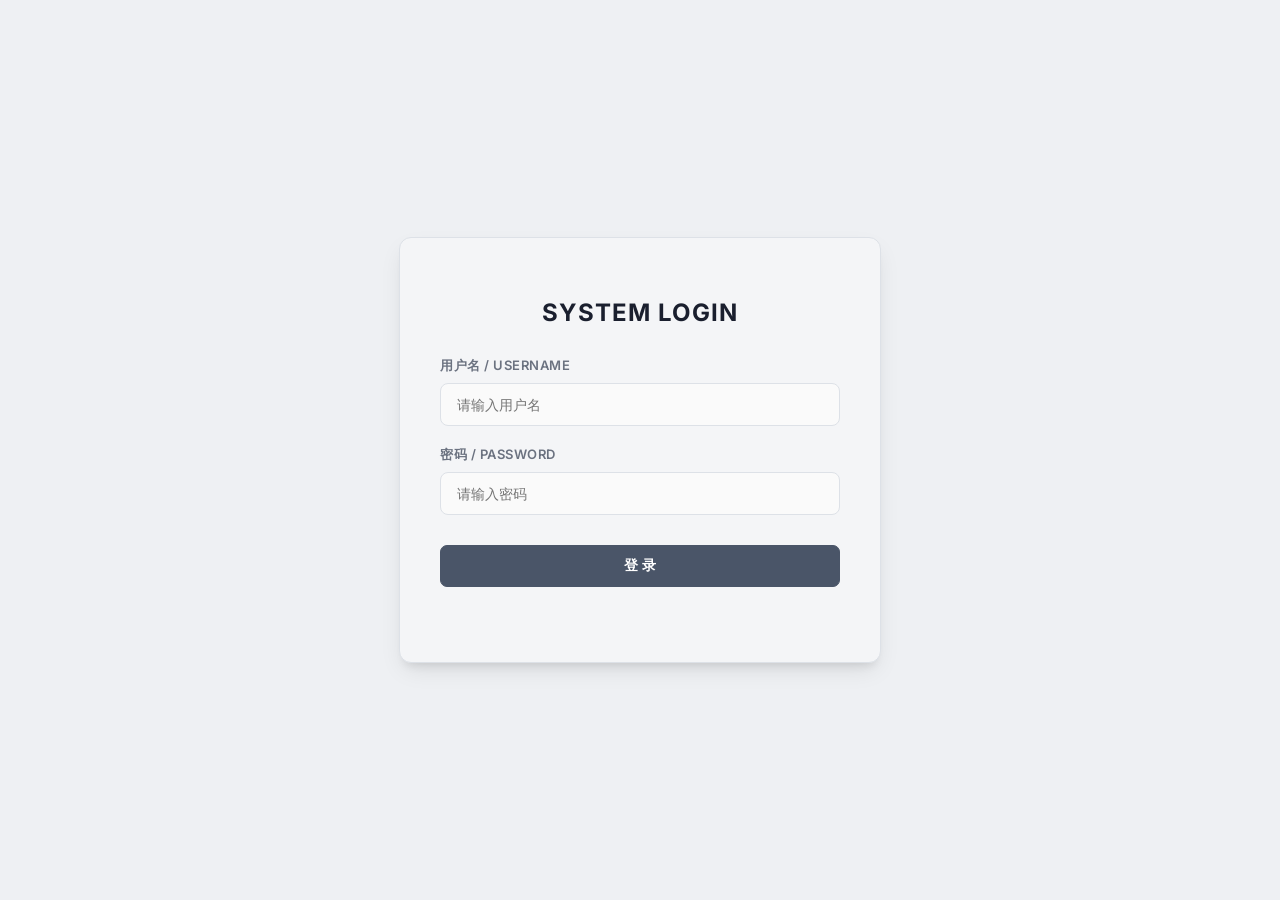
<file: index.html>
<!DOCTYPE html>
<html>

<head>
    <meta charset="UTF-8">
    <title>技能树管理系统</title>
    <link type="text/css" rel="stylesheet" href="libs/css/jsmind.css" />
    <link rel="stylesheet" href="libs/css/fonts.css">
    <style>
        /* ===== Design System: Unified Slate Palette ===== */
        /* All colors are derived from the same slate/gray family. */
        /* Accent = Slate-700. No isolated saturated colors. */
        :root {
            /* Surface layers (same tone, different depth) */
            --surface-0: #eef0f3;
            /* page background */
            --surface-1: #f4f5f7;
            /* card, sidebar */
            --surface-2: #fafafa;
            /* input, inner panels */
            --surface-3: #e8eaed;
            /* canvas/mindmap bg */

            /* Text (from the same slate family) */
            --text-h: #1a1f2e;
            /* headings */
            --text-p: #3d4451;
            /* body text */
            --text-s: #6b7280;
            /* secondary/labels */
            --text-ph: #9ca3af;
            /* placeholder */

            /* Borders (same scale as surfaces) */
            --border: #dde1e7;
            --border-focus: #8b9bbf;

            /* Primary action (Slate-Blue, low saturation) */
            --accent: #4a5568;
            /* buttons primary, active states */
            --accent-hover: #2d3748;
            --accent-light: #edf0f5;
            /* tinted panel bg for active/selected */

            /* Semantic (muted, same family) */
            --ok: #3d6b50;
            /* success / save */
            --ok-bg: #edf5ef;
            --warn: #7a5c2e;
            /* warning / refresh */
            --warn-bg: #f5f0e8;
            --err: #7a3040;
            /* danger / delete */
            --err-bg: #f5ecee;

            /* Legacy aliases (keeps older CSS working) */
            --bg-primary: var(--surface-0);
            --bg-secondary: var(--surface-0);
            --bg-card: var(--surface-1);
            --bg-input: var(--surface-2);
            --cyan: var(--accent);
            --cyan-dim: var(--accent-light);
            --text-primary: var(--text-h);
            --text-secondary: var(--text-s);
            --border-glow: var(--border);
            --border-color: var(--border);
            --red: var(--err);
            --green: var(--ok);
            --gold: var(--warn);
            --font-display: 'Inter', 'Microsoft YaHei', sans-serif;
            --font-body: 'Inter', 'Microsoft YaHei', Arial, sans-serif;
        }

        /* ===== Reset & Global ===== */
        * {
            margin: 0;
            padding: 0;
            box-sizing: border-box;
        }

        body {
            font-family: var(--font-body);
            background: var(--bg-secondary);
            min-height: 100vh;
            color: var(--text-primary);
        }

        /* No background patterns or busy grids */
        body::before {
            display: none;
        }

        /* Scrollbar */
        ::-webkit-scrollbar {
            width: 8px;
            height: 8px;
        }

        ::-webkit-scrollbar-track {
            background: #f1f5f9;
        }

        ::-webkit-scrollbar-thumb {
            background: #cbd5e1;
            border-radius: 10px;
        }

        ::-webkit-scrollbar-thumb:hover {
            background: #94a3b8;
        }

        /* ===== Layout ===== */
        .container {
            display: flex;
            height: 100vh;
            padding: 20px;
            gap: 20px;
            overflow: hidden;
        }

        /* Sidebar Styles */
        .sidebar {
            width: 320px;
            min-width: 280px;
            min-height: 0;
            align-self: stretch;
            background: var(--bg-card);
            border: 1px solid var(--border-glow);
            border-radius: 12px;
            padding: 24px;
            display: flex;
            flex-direction: column;
            overflow: hidden;
            box-shadow: 0 4px 6px -1px rgba(0, 0, 0, 0.1), 0 2px 4px -2px rgba(0, 0, 0, 0.1);
        }

        .sidebar-controls {
            flex-shrink: 0;
        }

        /* 已保存技能树：占满侧栏剩余高度，列表单独滚动 */
        .sidebar-tree-wrap {
            flex: 1;
            min-height: 0;
            display: flex;
            flex-direction: column;
            margin-top: 18px;
            padding-top: 16px;
            border-top: 1px solid var(--border-glow);
        }

        .sidebar-tree-header {
            display: flex;
            align-items: center;
            justify-content: space-between;
            gap: 8px;
            margin-bottom: 10px;
        }

        .sidebar-tree-header h3 {
            margin: 0;
            font-size: 15px;
            color: var(--text-h);
            font-weight: 700;
        }

        #tree_list_badge {
            font-size: 11px;
            font-weight: 600;
            color: var(--text-s);
            background: var(--surface-2);
            border: 1px solid var(--border);
            padding: 2px 8px;
            border-radius: 999px;
            white-space: nowrap;
        }

        #tree_list_search {
            width: 100%;
            padding: 8px 10px;
            font-size: 12px;
            border-radius: 8px;
            border: 1px solid var(--border-glow);
            background: var(--bg-input);
            color: var(--text-primary);
            margin-bottom: 10px;
            outline: none;
            transition: border-color 0.15s ease, box-shadow 0.15s ease;
        }

        #tree_list_search::placeholder {
            color: var(--text-ph);
        }

        #tree_list_search:focus {
            border-color: var(--border-focus);
            box-shadow: 0 0 0 3px rgba(74, 85, 104, 0.12);
        }

        .tree-list-scroll {
            flex: 1;
            min-height: 0;
            overflow-y: auto;
            overflow-x: hidden;
            margin-right: -4px;
            padding-right: 4px;
        }

        .main-content {
            flex: 1;
            padding: 20px;
            background: var(--bg-primary);
            position: relative;
            overflow: hidden;
            display: flex;
            flex-direction: column;
        }

        /* ===== Toolbar ===== */
        .toolbar {
            background: var(--bg-card);
            padding: 14px 20px;
            border-radius: 12px;
            display: flex;
            gap: 12px;
            flex-wrap: wrap;
            border: 1px solid var(--border-glow);
            box-shadow: 0 1px 3px rgba(0, 0, 0, 0.05);
            position: relative;
        }

        /* ===== Buttons (all from same palette) ===== */
        .btn {
            padding: 9px 20px;
            border-radius: 7px;
            cursor: pointer;
            font-size: 13.5px;
            font-family: var(--font-body);
            font-weight: 600;
            transition: background 0.15s ease, box-shadow 0.15s ease, transform 0.1s ease;
            letter-spacing: 0.3px;
            border: 1px solid transparent;
            display: inline-flex;
            align-items: center;
            gap: 6px;
        }

        /* Primary: filled accent (slate-blue) */
        .btn-primary {
            background: var(--accent);
            color: #ffffff;
            border-color: var(--accent);
        }

        .btn-primary:hover {
            background: var(--accent-hover);
            border-color: var(--accent-hover);
        }

        /* Success: softer teal-slate */
        .btn-success {
            background: var(--ok-bg);
            color: var(--ok);
            border-color: color-mix(in srgb, var(--ok) 20%, transparent);
        }

        .btn-success:hover {
            background: var(--ok);
            color: #fff;
        }

        /* Warning: muted amber-slate */
        .btn-warning {
            background: var(--warn-bg);
            color: var(--warn);
            border-color: color-mix(in srgb, var(--warn) 20%, transparent);
        }

        .btn-warning:hover {
            background: var(--warn);
            color: #fff;
        }

        /* Danger: muted rose-slate */
        .btn-danger {
            background: var(--err-bg);
            color: var(--err);
            border-color: color-mix(in srgb, var(--err) 20%, transparent);
        }

        .btn-danger:hover {
            background: var(--err);
            color: #fff;
        }

        /* Ghost / neutral */
        .btn-outline {
            background: transparent;
            color: var(--text-p);
            border-color: var(--border);
        }

        .btn-outline:hover {
            background: var(--surface-3);
        }

        .btn:hover {
            transform: translateY(-1px);
            box-shadow: 0 2px 6px rgba(0, 0, 0, 0.08);
        }

        .btn:active {
            transform: translateY(0);
            box-shadow: none;
        }

        /* ===== jsMind Container ===== */
        #jsmind_container {
            flex: 1;
            background: var(--surface-3);
            background-image:
                radial-gradient(circle at 1px 1px, var(--border) 1px, transparent 0);
            background-size: 28px 28px;
            border-radius: 12px;
            border: 1px solid var(--border);
            box-shadow: inset 0 1px 3px rgba(0, 0, 0, 0.04);
            min-height: 600px;
            position: relative;
            overflow: auto;
        }

        /* jsMind inner */
        .jsmind-inner {
            position: relative;
            transition: none;
            min-width: 200%;
            min-height: 200%;
            width: auto;
            height: auto;
        }

        /* Root node styles */
        jmnode[data-is-root="true"] {
            cursor: grab !important;
        }

        jmnode[data-is-root="true"]:active {
            cursor: grabbing !important;
        }

        /* ===== Form Elements ===== */
        .form-group {
            margin-bottom: 18px;
        }

        .form-group label {
            display: block;
            margin-bottom: 6px;
            font-weight: 500;
            color: var(--text-secondary);
            font-size: 13px;
            letter-spacing: 0.5px;
            text-transform: uppercase;
        }

        .form-group input,
        .form-group select,
        .form-group textarea {
            width: 100%;
            padding: 10px 14px;
            background: var(--bg-input);
            border: 1px solid var(--border-glow);
            border-radius: 8px;
            font-size: 14px;
            color: var(--text-primary);
            font-family: var(--font-body);
            transition: all 0.3s ease;
            outline: none;
        }

        .form-group input::placeholder,
        .form-group textarea::placeholder {
            color: var(--text-dim);
        }

        .form-group input:focus,
        .form-group select:focus,
        .form-group textarea:focus {
            border-color: var(--cyan);
            background: #ffffff;
            box-shadow: 0 0 0 4px rgba(2, 132, 199, 0.1);
        }

        .form-group select option {
            background: var(--bg-secondary);
            color: var(--text-primary);
        }

        /* Checkbox styling */
        .form-group input[type="checkbox"] {
            width: auto;
            accent-color: var(--cyan);
        }

        /* ===== Color Picker ===== */
        .color-picker {
            display: grid;
            grid-template-columns: repeat(4, 1fr);
            gap: 8px;
            margin-top: 10px;
        }

        .color-option {
            width: 26px;
            height: 26px;
            border-radius: 6px;
            cursor: pointer;
            border: 2px solid rgba(255, 255, 255, 0.08);
            transition: all 0.3s ease;
            box-shadow: 0 2px 5px rgba(0, 0, 0, 0.3);
            position: relative;
        }

        .color-option:hover {
            transform: scale(1.1);
            border-color: var(--cyan);
        }

        .color-option.selected {
            border-color: var(--cyan);
            box-shadow: 0 0 0 2px #ffffff, 0 0 0 4px var(--cyan);
        }

        /* ===== Tree List ===== */
        .tree-list {
            margin-top: 0;
        }

        .tree-item {
            padding: 9px 11px;
            margin-bottom: 6px;
            background: #ffffff;
            border-radius: 8px;
            cursor: pointer;
            transition: all 0.2s ease;
            border: 1px solid var(--border-glow);
            border-left: 3px solid #cbd5e1;
            position: relative;
        }

        .tree-item .tree-item-title {
            font-weight: 700;
            font-size: 13px;
            line-height: 1.35;
            color: var(--text-h);
            word-break: break-word;
        }

        .tree-item .tree-item-module {
            font-size: 11px;
            color: var(--accent);
            margin-top: 2px;
        }

        .tree-item .tree-item-meta {
            font-size: 10px;
            color: var(--text-s);
            margin-top: 4px;
        }

        .tree-list-empty {
            font-size: 12px;
            color: var(--text-s);
            text-align: center;
            padding: 20px 12px;
            line-height: 1.5;
        }

        .tree-item:hover {
            background: #f8fafc;
            border-color: #cbd5e1;
            border-left-color: var(--cyan);
            transform: translateX(2px);
        }

        .tree-item.active {
            background: #f0f9ff;
            border-color: #bae6fd;
            border-left-color: var(--cyan);
            color: var(--cyan);
            font-weight: 600;
        }

        .tree-item.active .tree-item-title,
        .tree-item.active .tree-item-module,
        .tree-item.active .tree-item-meta {
            color: var(--accent);
        }

        /* ===== Node Editor (Moved to Top) ===== */
        .node-editor {
            margin: 0 0 15px 0;
            padding: 15px;
            background: #ffffff;
            border-radius: 12px;
            border: 1px solid var(--border-glow);
            display: none;
            box-shadow: 0 4px 6px -1px rgba(0, 0, 0, 0.1);
        }

        .node-editor.active {
            display: block;
            animation: fadeSlideIn 0.3s ease-out;
        }

        /* Ensure icons placed outside the node bounds are visible */
        jmnode {
            overflow: visible !important;
        }

        /* Node Info Icon - MindManager Style */
        .node-info-icon {
            position: absolute;
            top: 50%;
            left: 100%;
            transform: translateY(-50%);
            margin-left: 6px;
            padding: 2px 6px;
            background: rgba(255, 255, 255, 0.9);
            border-radius: 4px;
            display: flex;
            align-items: center;
            justify-content: center;
            gap: 4px;
            font-size: 13px;
            cursor: pointer;
            z-index: 10;
            transition: all 0.2s ease;
            border: 1px solid rgba(0, 0, 0, 0.08);
            color: #4b5563 !important;
            box-shadow: 0 1px 2px rgba(0, 0, 0, 0.05);
            pointer-events: auto;
            line-height: 1;
            white-space: nowrap;
        }

        .node-info-icon:hover {
            transform: translateY(-50%) scale(1.05);
            background: #ffffff;
            border-color: var(--cyan);
            box-shadow: 0 2px 6px rgba(0, 0, 0, 0.1);
        }

        @keyframes fadeSlideIn {
            from {
                opacity: 0;
                transform: translateY(-10px);
            }

            to {
                opacity: 1;
                transform: translateY(0);
            }
        }

        /* ===== Typography ===== */
        h2 {
            font-family: var(--font-body);
            color: var(--text-primary);
            margin-bottom: 24px;
            font-size: 18px;
            font-weight: 800;
            letter-spacing: 1px;
            text-transform: uppercase;
        }

        h3 {
            color: var(--text-secondary);
            margin: 18px 0 10px 0;
            font-size: 14px;
            font-weight: 600;
            letter-spacing: 1px;
            text-transform: uppercase;
            position: relative;
            padding-left: 12px;
        }

        h3::before {
            content: '';
            position: absolute;
            left: 0;
            top: 50%;
            transform: translateY(-50%);
            width: 3px;
            height: 16px;
            background: var(--cyan);
            border-radius: 2px;
            box-shadow: 0 0 8px var(--cyan-glow);
        }

        /* ===== Global History Styles ===== */
        .history-modal {
            display: none;
            position: fixed;
            top: 0;
            left: 0;
            right: 0;
            bottom: 0;
            background: rgba(15, 23, 42, 0.4);
            z-index: 3000;
            backdrop-filter: blur(4px);
            align-items: center;
            justify-content: center;
        }

        .history-content {
            background: #ffffff;
            width: 90%;
            max-width: 1000px;
            height: 80vh;
            border-radius: 12px;
            border: 1px solid var(--border-glow);
            display: flex;
            flex-direction: column;
            overflow: hidden;
            box-shadow: 0 20px 25px -5px rgba(0, 0, 0, 0.1), 0 10px 10px -5px rgba(0, 0, 0, 0.04);
        }

        .history-header {
            padding: 20px 30px;
            background: #f8fafc;
            border-bottom: 1px solid var(--border-glow);
            display: flex;
            justify-content: space-between;
            align-items: center;
        }

        .history-tabs {
            display: flex;
            background: #f1f5f9;
            padding: 4px;
            border-radius: 8px;
            gap: 4px;
        }

        .history-tab {
            padding: 10px 25px;
            cursor: pointer;
            border-radius: 8px;
            font-size: 14px;
            transition: all 0.3s;
            color: var(--text-secondary);
        }

        .history-tab.active {
            background: var(--cyan-dim);
            color: var(--cyan);
            box-shadow: 0 0 15px var(--cyan-dim);
        }

        .history-body {
            flex: 1;
            padding: 25px;
            overflow-y: auto;
        }

        .history-table {
            width: 100%;
            border-collapse: collapse;
            font-size: 13px;
        }

        .history-table th {
            text-align: left;
            padding: 12px;
            border-bottom: 2px solid var(--border-glow);
            color: var(--cyan);
            font-family: var(--font-display);
            font-size: 12px;
        }

        .history-table td {
            padding: 12px;
            border-bottom: 1px solid var(--border-glow);
            color: var(--text-primary);
        }

        .change-tag {
            display: inline-block;
            padding: 2px 8px;
            border-radius: 4px;
            font-size: 11px;
            margin-right: 5px;
            background: var(--purple-dim);
            color: var(--purple);
        }

        /* Description Editor Toolbar */
        .desc-toolbar {
            display: flex;
            gap: 5px;
            margin-bottom: 5px;
            flex-wrap: wrap;
            padding: 4px;
            background: var(--surface-3);
            border-radius: 6px;
            border: 1px solid var(--border);
        }

        .desc-toolbar .tool-btn {
            padding: 4px 8px;
            font-size: 11px;
            background: #fff;
            border: 1px solid var(--border);
            border-radius: 4px;
            cursor: pointer;
            color: var(--text-p);
            font-weight: 600;
            transition: all 0.2s;
            display: flex;
            align-items: center;
            gap: 4px;
        }

        .desc-toolbar .tool-btn:hover {
            border-color: var(--cyan);
            color: var(--cyan);
            background: var(--cyan-dim);
            transform: translateY(-1px);
        }

        .desc-toolbar .tool-sep {
            width: 1px;
            height: 14px;
            background: var(--border);
            margin: 0 4px;
            align-self: center;
        }

        .desc-toolbar .color-dot {
            width: 10px;
            height: 10px;
            border-radius: 50%;
            display: inline-block;
        }

        /* Lasso Selection Styles */
        #selection_overlay {
            position: absolute;
            background: rgba(0, 240, 255, 0.1);
            border: 1px solid var(--cyan);
            z-index: 1000;
            pointer-events: none;
            display: none;
        }

        .lasso-toolbar {
            position: fixed;
            background: var(--bg-card);
            border: 1px solid var(--border-glow);
            border-radius: 12px;
            padding: 8px;
            display: none;
            gap: 8px;
            z-index: 5001;
            box-shadow: 0 10px 40px rgba(0, 0, 0, 0.8);
            animation: fadeIn 0.2s ease-out;
        }

        .lasso-btn {
            width: 36px;
            height: 36px;
            display: flex;
            align-items: center;
            justify-content: center;
            background: var(--surface-2);
            border: 1px solid var(--border-glow);
            border-radius: 8px;
            cursor: pointer;
            transition: all 0.3s;
            font-size: 18px;
        }

        .lasso-btn:hover {
            background: var(--cyan-dim);
            border-color: var(--cyan);
            transform: translateY(-2px);
        }

        @keyframes fadeIn {
            from {
                opacity: 0;
                transform: translateY(10px);
            }

            to {
                opacity: 1;
                transform: translateY(0);
            }
        }
    </style>
    <style>
        .mode-toggle-group {
            display: inline-flex;
            border: 1px solid var(--border);
            border-radius: 7px;
            overflow: hidden;
            margin-left: auto;
        }
        .mode-toggle-btn {
            padding: 9px 16px;
            font-size: 13.5px;
            font-family: var(--font-body);
            font-weight: 600;
            border: none;
            cursor: pointer;
            transition: all 0.15s ease;
            display: inline-flex;
            align-items: center;
            gap: 5px;
            background: transparent;
            color: var(--text-dim);
        }
        .mode-toggle-btn.active {
            background: var(--accent);
            color: #fff;
        }
        .mode-toggle-btn:hover:not(.active) {
            background: var(--surface-3);
            color: var(--text-p);
        }
        .hand-mode-active #jsmind_container {
            cursor: grab !important;
        }
        .hand-mode-active #jsmind_container:active {
            cursor: grabbing !important;
        }
        .hand-mode-active jmnode {
            cursor: grab !important;
        }
        .hand-mode-active jmnode:active {
            cursor: grabbing !important;
        }
        .hand-mode-active .jsmind-inner {
            user-select: none;
            -webkit-user-select: none;
        }
    </style>
    <script type="text/javascript" src="libs/js/jsmind.js"></script>
    <script type="text/javascript" src="libs/js/jsmind.draggable-node.js"></script>
</head>

<body>
    <div class="container">
        <div class="sidebar">
            <div class="sidebar-controls">
            <div style="display: flex; justify-content: space-between; align-items: flex-start; margin-bottom: 20px;">
                <h2 style="margin: 0;">技能树管理</h2>
                <button class="btn btn-warning" onclick="showGlobalHistory()"
                    style="padding: 6px 12px; font-size: 12px;">📊 全局历史</button>
            </div>

            <div class="form-group">
                <label>技能树名称</label>
                <input type="text" id="tree_name" placeholder="输入技能树名称" value="我的技能树">
            </div>

            <div class="form-group" style="display: none;">
                <label>初始技能点</label>
                <input type="number" id="initial_skill_points" placeholder="初始技能点" value="10" min="0">
            </div>

            <div class="form-group">
                <label>所属模块</label>
                <div style="display: flex; gap: 8px;">
                    <select id="tree_module"
                        style="flex: 1; padding: 10px 14px; background: var(--bg-input); border: 1px solid var(--border-glow); border-radius: 8px; color: var(--text-primary); outline: none;">
                        <option value="默认模块">默认模块</option>
                    </select>
                    <button class="btn btn-primary" onclick="promptNewModule('tree_module')"
                        style="padding: 0 12px;">+</button>
                </div>
            </div>

            <div class="toolbar" style="flex-direction: column; padding: 0; background: none; box-shadow: none;">
                <button class="btn btn-primary" onclick="createNewTree()" style="width: 100%; margin-bottom: 10px;">⚡
                    新建技能树</button>
                <button class="btn btn-success" onclick="saveTree()" style="width: 100%; margin-bottom: 10px;">💾
                    保存技能树</button>
                <button class="btn btn-warning" onclick="loadTreeList()" style="width: 100%; margin-bottom: 10px;">🔄
                    刷新列表</button>
                <button class="btn btn-primary" onclick="window.location.href='/users.html'"
                    style="width: 100%; margin-bottom: 10px;">👤
                    用户管理</button>
                <button class="btn btn-success" onclick="window.location.href='/dashboard.html'"
                    style="width: 100%; margin-bottom: 10px;">📈
                    dashboard看板</button>
                <button class="btn btn-danger" onclick="logout()" style="width: 100%; margin-bottom: 10px;">🚪
                    退出登录</button>
                <div style="margin-top: 20px; padding-top: 10px; border-top: 1px solid var(--border-glow);">
                    <h3 style="font-size: 14px; margin-bottom: 10px; color: var(--cyan);">高阶结构设计</h3>
                    <button class="btn btn-warning" onclick="openExtrasManager()" style="width: 100%;">📐
                        外框/联系线管理</button>
                </div>
            </div>
            </div>

            <div class="sidebar-tree-wrap">
                <div class="sidebar-tree-header">
                    <h3>已保存的技能树</h3>
                    <span id="tree_list_badge" title="当前列表条数">—</span>
                </div>
                <input type="search" id="tree_list_search" placeholder="搜索名称、模块或作者…" autocomplete="off"
                    aria-label="筛选技能树列表">
                <div class="tree-list-scroll">
                    <div id="tree_list" class="tree-list"></div>
                </div>
            </div>


        </div>

        <div class="main-content">
            <div class="toolbar">
                <button class="btn btn-primary" onclick="addChildNode()">添加子节点</button>
                <button class="btn btn-primary" onclick="addBrotherNode()">添加兄弟节点</button>
                <button class="btn btn-warning" onclick="editSelectedNode()">编辑节点</button>
                <button class="btn btn-danger" onclick="deleteSelectedNode()">删除节点</button>
                <div class="mode-toggle-group">
                    <button class="mode-toggle-btn active" id="mode_select_btn" onclick="setMode('select')" title="指针模式 - 选择并编辑节点 (快捷键 V)">指针 <small style="opacity:.6">V</small></button>
                    <button class="mode-toggle-btn" id="mode_hand_btn" onclick="setMode('hand')" title="抓手模式 - 拖拽平移画布 (快捷键 H)">抓手 <small style="opacity:.6">H</small></button>
                </div>
            </div>
 
         <!-- 顶部横向配置节点面板 -->

            <!-- 顶部横向配置节点面板 -->
            <div class="node-editor" id="node_editor">
                <div
                    style="display: flex; justify-content: space-between; align-items: center; margin-bottom: 8px; width: 100%;">
                    <h2
                        style="margin: 0; font-size: 14px; color: var(--text-secondary); display: flex; align-items: center; gap: 8px;">
                        🔧 编辑节点属性
                    </h2>
                    <button class="btn" onclick="closeNodeEditor()" style="padding: 2px 8px; font-size: 12px;">✖
                        取消</button>
                </div>

                <div
                    style="display: grid; grid-template-columns: 1fr 1fr 1fr 0.6fr 1fr 1fr; gap: 10px; width: 100%; margin-bottom: 8px;">
                    <div class="form-group" style="margin-bottom: 0;">
                        <label style="font-size: 11px; margin-bottom: 2px;">节点名称</label>
                        <input type="text" id="node_topic" placeholder="名称"
                            style="width: 100%; padding: 5px 10px; border-radius: 6px; background: var(--bg-input); border: 1px solid var(--border-glow); color: var(--text-primary); outline: none; font-size: 12px;">
                    </div>

                    <div class="form-group" style="margin-bottom: 0;">
                        <label style="font-size: 11px; margin-bottom: 2px;">等级</label>
                        <select id="node_level"
                            style="width: 100%; padding: 5px 10px; border-radius: 6px; background: var(--bg-input); border: 1px solid var(--border-glow); color: var(--text-primary); outline: none; font-size: 12px;">
                            <option value="1">⭐ 一级</option>
                            <option value="2">⭐⭐ 二级</option>
                            <option value="3">⭐⭐⭐ 三级</option>
                            <option value="4">⭐⭐⭐⭐ 四级</option>
                            <option value="5">⭐⭐⭐⭐⭐ 五级</option>
                        </select>
                    </div>

                    <div class="form-group" style="margin-bottom: 0;">
                        <label style="font-size: 11px; margin-bottom: 2px;">模块</label>
                        <div style="display: flex; gap: 4px;">
                            <select id="node_module"
                                style="width: 100%; padding: 5px 10px; border-radius: 6px; background: var(--bg-input); border: 1px solid var(--border-glow); color: var(--text-primary); outline: none; font-size: 12px; flex: 1;">
                                <option value="默认模块">默认模块</option>
                            </select>
                            <button class="btn btn-primary" onclick="promptNewModule('node_module')"
                                style="padding: 0 8px; font-size: 11px;">+</button>
                        </div>
                    </div>

                    <div class="form-group" style="margin-bottom: 0;display: none;">
                        <label style="font-size: 11px; margin-bottom: 2px;">花费</label>
                        <input type="number" id="node_cost" value="1" min="0"
                            style="width: 100%; padding: 5px 10px; border-radius: 6px; background: var(--bg-input); border: 1px solid var(--border-glow); color: var(--text-primary); outline: none; font-size: 12px;">
                    </div>

                    <div class="form-group" style="margin-bottom: 0;">
                        <label style="font-size: 11px; margin-bottom: 2px;">链接 1</label>
                        <input type="url" id="node_link" placeholder="链接 1"
                            style="width: 100%; padding: 5px 10px; border-radius: 6px; background: var(--bg-input); border: 1px solid var(--border-glow); color: var(--text-primary); outline: none; font-size: 12px;">
                    </div>

                    <div class="form-group" style="margin-bottom: 0;">
                        <label style="font-size: 11px; margin-bottom: 2px;">链接 2</label>
                        <input type="url" id="node_link2" placeholder="链接 2"
                            style="width: 100%; padding: 5px 10px; border-radius: 6px; background: var(--bg-input); border: 1px solid var(--border-glow); color: var(--text-primary); outline: none; font-size: 12px;">
                    </div>
                </div>

                <div style="display: grid; grid-template-columns: 1fr auto auto; gap: 15px; width: 100%;">
                    <div class="form-group" style="margin-bottom: 0;">
                        <label style="font-size: 12px; margin-bottom: 3px;">技能说明</label>
                        <div class="desc-toolbar">
                            <button class="tool-btn" onclick="insertFormatTag('bold')"
                                title="加粗"><strong>B</strong></button>
                            <button class="tool-btn" onclick="insertFormatTag('italic')" title="斜体"><em>I</em></button>
                            <div class="tool-sep"></div>
                            <button class="tool-btn" onclick="insertFormatTag('color', 'red')" title="红色"><span
                                    class="color-dot" style="background:red;"></span> 红</button>
                            <button class="tool-btn" onclick="insertFormatTag('color', 'cyan')" title="青色"><span
                                    class="color-dot" style="background:#00CED1;"></span> 青</button>
                            <button class="tool-btn" onclick="insertFormatTag('color', 'green')" title="绿色"><span
                                    class="color-dot" style="background:#32CD32;"></span> 绿</button>
                            <div class="tool-sep"></div>
                            <button class="tool-btn" onclick="insertFormatTag('size', '18px')" title="大字号">T大</button>
                            <button class="tool-btn" onclick="insertFormatTag('size', '12px')" title="小字号">T小</button>
                            <div class="tool-sep"></div>
                            <button class="tool-btn" onclick="insertFormatTag('indent', '20')" title="缩进">➡️ 缩进</button>
                            <button class="tool-btn" onclick="insertFormatTag('link')" title="链接">🔗 链接</button>
                        </div>
                        <textarea id="node_description" placeholder="在此输入此技能点的具体描述..." rows="2"
                            style="width: 100%; padding: 6px 10px; border-radius: 6px; background: var(--bg-input); border: 1px solid var(--border-glow); color: var(--text-primary); resize: none; outline: none; font-size: 12px; height: 50px;"></textarea>
                    </div>

                    <div style="display: flex; gap: 15px; margin-top: 2px;">
                        <div style="display: flex; flex-direction: column;">
                            <label
                                style="font-size: 12px; margin-bottom: 3px; color: var(--text-secondary);">背景色</label>
                            <div class="color-picker" id="bg_color_picker"
                                style="display: flex; flex-wrap: wrap; gap: 4px; width: 120px; align-content: flex-start; margin-top: 0;">
                            </div>
                        </div>
                        <div style="display: flex; flex-direction: column;">
                            <label
                                style="font-size: 12px; margin-bottom: 3px; color: var(--text-secondary);">文本色</label>
                            <div class="color-picker" id="fg_color_picker"
                                style="display: flex; flex-wrap: wrap; gap: 4px; width: 60px; align-content: flex-start; margin-top: 0;">
                            </div>
                        </div>
                    </div>

                    <div
                        style="display: flex; flex-direction: column; justify-content: flex-end; gap: 6px; margin-bottom: 3px;">
                        <div style="display: flex; gap: 6px;">
                            <button class="btn btn-success" onclick="updateNode()"
                                style="padding: 4px 14px; font-size: 11px; flex: 1;">✅ 保存</button>
                            <button class="btn btn-warning" onclick="showHistory()"
                                style="padding: 4px 14px; font-size: 11px; flex: 1;">📜 历史</button>
                        </div>
                        <button class="btn btn-danger" onclick="deleteNode()"
                            style="padding: 4px 14px; font-size: 11px;">🗑️ 删除节点</button>
                    </div>
                </div>
            </div>

            <div id="jsmind_container"></div>
        </div>
    </div>

    <script type="text/javascript">
        const API_BASE = '/api';

        // 分页与排行状态
        let currentStatsPage = 1;
        let statsPerPage = 20;
        let currentRankingLimit = 5;
        let currentEditsPage = 1;

        // Auth check
        const currentUserStr = localStorage.getItem('currentUser');
        let currentUser = null;
        let jm = null;
        let currentTreeId = null;
        /** 最近一次从接口拉取的完整技能树列表（用于侧栏搜索筛选） */
        let cachedTreeList = [];
        let selectedNodeId = null;
         let currentMode = 'select'; // 'select' | 'hand'
         let canvasPanState = {
             isPanning: false,
             startX: 0,
             startY: 0,
             panX: 0,
             panY: 0
         };

        if (!currentUserStr) {
            window.location.href = '/login.html?redirect=/';
        } else {
            currentUser = JSON.parse(currentUserStr);
            if (!currentUser.is_admin) {
                alert("无权限访问");
                window.location.href = '/view.html';
            }
        }

        function logout() {
            localStorage.removeItem('currentUser');
            window.location.href = '/login.html?redirect=/';
        }


        // 王者荣耀风格的颜色方案
        const colorPalette = {
            bg: [
                { name: '金色', value: '#FFD700' },
                { name: '橙色', value: '#FF8C00' },
                { name: '红色', value: '#DC143C' },
                { name: '紫色', value: '#9370DB' },
                { name: '蓝色', value: '#4169E1' },
                { name: '青色', value: '#00CED1' },
                { name: '绿色', value: '#32CD32' },
                { name: '黄色', value: '#FFD700' },
                { name: '粉色', value: '#FF69B4' },
                { name: '深红', value: '#8B0000' },
                { name: '深蓝', value: '#00008B' },
                { name: '深绿', value: '#006400' }
            ],
            fg: [
                { name: '黑色', value: '#000000' },
                { name: '白色', value: '#FFFFFF' },
                { name: '金色', value: '#FFD700' },
                { name: '红色', value: '#DC143C' },
                { name: '蓝色', value: '#4169E1' }
            ]
        };

        // 初始化颜色选择器
        function initColorPickers() {
            const bgPicker = document.getElementById('bg_color_picker');
            const fgPicker = document.getElementById('fg_color_picker');

            colorPalette.bg.forEach(color => {
                const div = document.createElement('div');
                div.className = 'color-option';
                div.style.background = color.value;
                div.title = color.name;
                div.onclick = () => selectColor('bg', color.value, div);
                bgPicker.appendChild(div);
            });

            colorPalette.fg.forEach(color => {
                const div = document.createElement('div');
                div.className = 'color-option';
                div.style.background = color.value;
                div.title = color.name;
                div.onclick = () => selectColor('fg', color.value, div);
                fgPicker.appendChild(div);
            });
        }

        let selectedBgColor = '#FFD700';
        let selectedFgColor = '#000000';

        function selectColor(type, color, element) {
            if (type === 'bg') {
                selectedBgColor = color;
                document.querySelectorAll('#bg_color_picker .color-option').forEach(el => el.classList.remove('selected'));
            } else {
                selectedFgColor = color;
                document.querySelectorAll('#fg_color_picker .color-option').forEach(el => el.classList.remove('selected'));
            }
            element.classList.add('selected');
        }

        // 初始化jsMind
        function initMindMap() {
            const options = {
                container: 'jsmind_container',
                theme: 'orange',
                editable: true,
                view: {
                    engine: 'canvas',
                    hmargin: 100,
                    vmargin: 50,
                    line_width: 3,
                    line_color: '#8B4513',
                    line_style: 'curved',
                    draggable: true,
                    hide_scrollbars_when_draggable: true,
                    node_overflow: 'hidden',
                    zoom: {
                        min: 0.5,
                        max: 2.1,
                        step: 0.1,
                    },
                },
                layout: {
                    hspace: 40,
                    vspace: 30,
                    pspace: 15,
                    cousin_space: 0
                },
            };

            jm = new jsMind(options);

            // 监听节点选择事件
            jm.add_event_listener(function (type, data) {
                if (type === jsMind.event_type.select) {
                    selectedNodeId = data.node;
                    const node = jm.get_node(data.node);
                    // 如果选中的是根节点，启用拖动功能
                    if (node && node.isroot) {
                        enableRootNodeDrag();
                    } else {
                        disableRootNodeDrag();
                    }
                    showNodeEditor();
                }
            });

            // 初始化根节点拖动功能
            setTimeout(() => {
                initRootNodeDrag();
            }, 100);

            // 显示默认技能树（并居中）
            const defaultMind = {
                meta: {
                    name: "技能树",
                    author: "system",
                    version: "1.0"
                },
                format: "node_tree",
                data: {
                    id: "root",
                    topic: "技能树",
                    "background-color": "#FFD700",
                    "foreground-color": "#000000",
                    children: []
                }
            };
            // 第二个参数为 true，jsMind 会自动将根节点居中
            jm.show(defaultMind, true);
            // 额外保险：再次调用居中根节点
            if (jm && jm.mind && jm.mind.root && jm.view && typeof jm.view.center_root === 'function') {
                jm.view.center_root(jm.mind.root);
            }
            // 重置滚动/transform 并多次尝试居中，避免初始在角落
            resetAndCenterView();
            setTimeout(() => resetAndCenterView(), 50);
            setTimeout(() => resetAndCenterView(), 300);
        }

        // 创建新技能树
        function createNewTree() {
            const name = document.getElementById('tree_name').value || '新技能树';
            const module = document.getElementById('tree_module').value || '默认模块';
            const defaultMind = {
                meta: {
                    name: name,
                    module: module,
                    author: "system",
                    version: "1.0"
                },
                format: "node_tree",
                data: {
                    id: "root",
                    topic: name,
                    module: module,
                    status: "activated", // 根节点默认激活
                    cost: 0,
                    "background-color": "#FFD700",
                    "foreground-color": "#000000",
                    children: []
                }
            };
            jm.show(defaultMind);
            currentTreeId = null;
            selectedNodeId = null;
            extrasState.boundaries = [];
            extrasState.relationships = [];
            extrasState.autoBoundaries = true;
            document.getElementById('node_editor').classList.remove('active');
        }

        // 保存技能树
        async function saveTree() {
            if (!jm || !jm.mind) {
                alert('请先创建或加载一个技能树');
                return;
            }

            // 从 jsMind 获取数据，并确保包含所有节点的最新信息
            const mindData = jm.get_data('node_tree');
            const treeName = document.getElementById('tree_name').value || mindData.meta.name;
            const treeModule = document.getElementById('tree_module').value || '默认模块';
            const initialPoints = parseInt(document.getElementById('initial_skill_points').value) || 10;

            // 从 jsMind 节点对象中提取所有数据，确保包含 description、link 等字段
            // 因为 jm.get_data() 可能没有包含所有最新更新的字段
            function enrichNodeData(nodeData, nodeId) {
                if (!nodeData || !nodeId) return nodeData;

                // 从 jsMind 获取节点对象
                const node = jm.get_node(nodeId);
                if (node && node.data) {
                    // 从节点对象中获取所有数据字段，确保包含最新更新
                    // 优先使用节点对象中的数据（最新），如果不存在则使用 get_data 返回的数据
                    if (node.data.description !== undefined) {
                        nodeData.description = node.data.description;
                    }
                    if (node.data.link !== undefined) {
                        nodeData.link = node.data.link;
                    }
                    if (node.data.cost !== undefined && node.data.cost !== null) {
                        nodeData.cost = node.data.cost;
                    }
                    // 确保颜色信息正确（优先使用原始颜色，如果不存在则使用显示颜色）
                    // 背景颜色
                    if (node.data['original-background-color'] !== undefined && node.data['original-background-color'] !== null) {
                        // 如果存在原始颜色，使用原始颜色
                        nodeData['background-color'] = node.data['original-background-color'];
                        nodeData['original-background-color'] = node.data['original-background-color'];
                    } else if (node.data['background-color'] !== undefined && node.data['background-color'] !== null) {
                        // 如果只有显示颜色，同时设置为原始颜色和显示颜色
                        nodeData['background-color'] = node.data['background-color'];
                        nodeData['original-background-color'] = node.data['background-color'];
                    }
                    // 前景颜色
                    if (node.data['original-foreground-color'] !== undefined && node.data['original-foreground-color'] !== null) {
                        // 如果存在原始颜色，使用原始颜色
                        nodeData['foreground-color'] = node.data['original-foreground-color'];
                        nodeData['original-foreground-color'] = node.data['original-foreground-color'];
                    } else if (node.data['foreground-color'] !== undefined && node.data['foreground-color'] !== null) {
                        // 如果只有显示颜色，同时设置为原始颜色和显示颜色
                        nodeData['foreground-color'] = node.data['foreground-color'];
                        nodeData['original-foreground-color'] = node.data['foreground-color'];
                    }
                    // 确保状态信息
                    if (node.data.status !== undefined) {
                        nodeData.status = node.data.status;
                    }
                }

                // 递归处理子节点
                if (nodeData.children && Array.isArray(nodeData.children)) {
                    nodeData.children.forEach(child => {
                        if (child && child.id) {
                            enrichNodeData(child, child.id);
                        }
                    });
                }

                return nodeData;
            }

            // 确保所有节点都有状态和消耗值
            function setNodeDefaults(node) {
                if (!node) return;

                // 确保必要字段存在
                if (!node.id) {
                    console.warn('节点缺少 id:', node);
                    return;
                }
                if (!node.status) node.status = node.id === 'root' ? 'activated' : 'locked';
                if (node.cost === undefined || node.cost === null) node.cost = node.id === 'root' ? 0 : 1;
                // 保留已有的颜色，如果没有才设置默认值（注意：空字符串也是有效值）
                if (node['background-color'] === undefined || node['background-color'] === null) {
                    node['background-color'] = '#FFD700';
                }
                if (node['foreground-color'] === undefined || node['foreground-color'] === null) {
                    node['foreground-color'] = '#000000';
                }
                if (node.description === undefined) node.description = '';
                if (node.link === undefined) node.link = '';
                if (node.expanded === undefined) node.expanded = true;

                // 递归处理子节点
                if (node.children && Array.isArray(node.children)) {
                    node.children.forEach(setNodeDefaults);
                } else if (node.children) {
                    // 如果不是数组，转换为数组
                    node.children = [node.children];
                    node.children.forEach(setNodeDefaults);
                } else {
                    // 确保 children 是数组
                    node.children = [];
                }
            }

            // 先丰富节点数据，确保包含所有最新信息
            enrichNodeData(mindData.data, mindData.data.id);

            // 然后设置默认值（注意：setNodeDefaults 不会覆盖已有的颜色）
            setNodeDefaults(mindData.data);

            // 清理数据：移除 original-background-color 和 original-foreground-color 字段
            // 这些字段只用于前端显示和判断，不应该保存到数据库
            // 数据库只保存 background-color 和 foreground-color
            function cleanNodeData(node) {
                if (!node) return;
                // 移除原始颜色字段，只保留标准颜色字段
                if ('original-background-color' in node) {
                    delete node['original-background-color'];
                }
                if ('original-foreground-color' in node) {
                    delete node['original-foreground-color'];
                }
                // 递归处理子节点
                if (node.children && Array.isArray(node.children)) {
                    node.children.forEach(cleanNodeData);
                }
            }
            cleanNodeData(mindData.data);

            // 调试：检查颜色信息是否正确
            function checkNodeColors(node, path = '') {
                if (!node || !node.id) return;
                const nodePath = path ? `${path}.${node.id}` : node.id;
                if (node['background-color']) {
                    console.log(`节点 ${nodePath} 颜色: ${node['background-color']}, 原始颜色: ${node['original-background-color'] || '未设置'}`);
                }
                if (node.children && Array.isArray(node.children)) {
                    node.children.forEach(child => checkNodeColors(child, nodePath));
                }
            }
            console.log('保存前的节点颜色检查:');
            checkNodeColors(mindData.data);

            // 调试：打印要保存的数据
            console.log('保存的技能树数据：', JSON.stringify(mindData, null, 2));

            // 验证数据
            function countNodes(node) {
                let count = 1;
                if (node.children && Array.isArray(node.children)) {
                    node.children.forEach(child => {
                        count += countNodes(child);
                    });
                }
                return count;
            }
            const nodeCount = countNodes(mindData.data);
            console.log(`节点总数：${nodeCount}`);

            try {
                let response;
                let result;

                if (currentTreeId) {
                    // 更新现有技能树
                    response = await fetch(`${API_BASE}/trees/${currentTreeId}`, {
                        method: 'PUT',
                        headers: { 'Content-Type': 'application/json' },
                        body: JSON.stringify({
                            name: treeName,
                            module: treeModule,
                            author: mindData.meta.author,
                            version: mindData.meta.version,
                            default_skill_points: initialPoints,
                            data: mindData.data,
                            extra_data: JSON.stringify(extrasState)
                        })
                    });

                    if (response.ok) {
                        result = await response.json();
                        alert('保存成功！');
                        loadTreeList();
                    } else {
                        const errorText = await response.text();
                        console.error('保存失败响应：', errorText);
                        alert('保存失败：' + errorText);
                    }
                } else {
                    // 创建新技能树
                    response = await fetch(`${API_BASE}/trees`, {
                        method: 'POST',
                        headers: { 'Content-Type': 'application/json' },
                        body: JSON.stringify({
                            name: treeName,
                            module: treeModule,
                            author: mindData.meta.author,
                            version: mindData.meta.version,
                            default_skill_points: initialPoints,
                            data: mindData.data,
                            extra_data: JSON.stringify(extrasState)
                        })
                    });

                    if (response.ok) {
                        result = await response.json();
                        currentTreeId = result.id;
                        alert('保存成功！');
                        loadTreeList();
                    } else {
                        const errorText = await response.text();
                        console.error('保存失败响应：', errorText);
                        alert('保存失败：' + errorText);
                    }
                }
            } catch (error) {
                console.error('保存错误：', error);
                alert('保存失败：' + error.message);
            }
        }

        function setupTreeListSearch() {
            const el = document.getElementById('tree_list_search');
            if (!el || el.dataset.bound === '1') return;
            el.dataset.bound = '1';
            el.addEventListener('input', () => applyTreeListFilter(el.value));
        }

        function applyTreeListFilter(queryRaw) {
            const needle = (queryRaw || '').trim().toLowerCase();
            let trees = cachedTreeList;
            if (needle) {
                trees = cachedTreeList.filter(t => {
                    const name = (t.name || '').toLowerCase();
                    const mod = (t.module || '默认模块').toLowerCase();
                    const auth = (t.author || '').toLowerCase();
                    return name.includes(needle) || mod.includes(needle) || auth.includes(needle);
                });
            }
            renderTreeListItems(trees);
        }

        function renderTreeListItems(trees) {
            const listDiv = document.getElementById('tree_list');
            const badge = document.getElementById('tree_list_badge');
            const searchEl = document.getElementById('tree_list_search');
            if (!listDiv) return;

            const q = (searchEl && searchEl.value) ? searchEl.value.trim().toLowerCase() : '';
            const total = cachedTreeList.length;

            if (badge) {
                if (!total) badge.textContent = '0';
                else if (q) badge.textContent = `${trees.length}/${total}`;
                else badge.textContent = String(total);
            }

            listDiv.innerHTML = '';

            if (!trees.length) {
                const empty = document.createElement('div');
                empty.className = 'tree-list-empty';
                empty.textContent = total
                    ? '没有匹配的项，请调整搜索关键词。'
                    : '暂无已保存的技能树，请先保存一个。';
                listDiv.appendChild(empty);
                return;
            }

            trees.forEach(tree => {
                const div = document.createElement('div');
                div.className = 'tree-item';
                div.dataset.treeId = String(tree.id);

                const t1 = document.createElement('div');
                t1.className = 'tree-item-title';
                t1.textContent = tree.name || '未命名';

                const t2 = document.createElement('div');
                t2.className = 'tree-item-module';
                t2.textContent = '模块: ' + (tree.module || '默认模块');

                const t3 = document.createElement('div');
                t3.className = 'tree-item-meta';
                const auth = tree.author != null && tree.author !== '' ? String(tree.author) : '—';
                const dt = tree.updated_at ? new Date(tree.updated_at).toLocaleDateString() : '';
                t3.textContent = auth + ' | ' + dt;

                div.appendChild(t1);
                div.appendChild(t2);
                div.appendChild(t3);
                div.onclick = (e) => loadTree(tree.id, e.currentTarget);
                listDiv.appendChild(div);
            });
        }

        // 加载技能树列表
        async function loadTreeList() {
            try {
                const response = await fetch(`${API_BASE}/trees`);
                cachedTreeList = await response.json();
                const searchEl = document.getElementById('tree_list_search');
                applyTreeListFilter(searchEl ? searchEl.value : '');
            } catch (error) {
                console.error('加载列表失败：', error);
                cachedTreeList = [];
                renderTreeListItems([]);
            }
        }

        // 加载指定技能树（后台编辑视图）
        async function loadTree(treeId, clickedElement = null) {
            try {
                const response = await fetch(`${API_BASE}/trees/${treeId}`);
                const mindData = await response.json();

                // 使用 show 方法，居中显示技能树
                jm.show(mindData, true);
                // 再调用一次居中根节点，防止大技能树偏移
                try {
                    if (jm && jm.mind && jm.mind.root && jm.view && typeof jm.view.center_root === 'function') {
                        jm.view.center_root(jm.mind.root);
                    }
                } catch (e) {
                    console.warn('后台居中根节点失败：', e);
                }
                // 清理 transform 并将滚动条移到中间，确保初始视图居中
                resetAndCenterView();
                setTimeout(() => resetAndCenterView(), 50);
                setTimeout(() => resetAndCenterView(), 300);
                currentTreeId = treeId;
                document.getElementById('tree_name').value = mindData.meta.name || '';
                document.getElementById('tree_module').value = mindData.meta.module || '默认模块';
                document.getElementById('initial_skill_points').value = mindData.meta.default_skill_points || 10;

                // 等待 jsMind 渲染完成后，确保所有节点的颜色正确应用
                // 使用多次尝试，确保所有节点都已渲染
                function applyNodeColors(attempt = 0) {
                    if (attempt > 5) return; // 最多尝试5次

                    if (jm && jm.mind && jm.mind.nodes) {
                        let appliedCount = 0;
                        // 遍历所有节点，确保颜色正确应用
                        Object.keys(jm.mind.nodes).forEach(nodeId => {
                            const node = jm.get_node(nodeId);
                            if (node && node.data) {
                                // 后台编辑模式：优先使用 original-background-color（数据库原始颜色）
                                // 如果没有，则使用 background-color
                                const bgColor = node.data['original-background-color'] || node.data['background-color'];
                                const fgColor = node.data['original-foreground-color'] || node.data['foreground-color'];
                                if (bgColor && fgColor) {
                                    jm.set_node_color(nodeId, bgColor, fgColor);
                                    appliedCount++;
                                }
                            }
                        });

                        // 如果还有节点未应用颜色，继续尝试
                        if (appliedCount < Object.keys(jm.mind.nodes).length) {
                            setTimeout(() => applyNodeColors(attempt + 1), 200);
                        }
                    } else {
                        // 如果节点还未准备好，稍后重试
                        setTimeout(() => applyNodeColors(attempt + 1), 200);
                    }
                }

                // 延迟执行，确保 jsMind 已经完成初始渲染
                setTimeout(() => {
                    applyNodeColors();
                    // 加载并渲染扩展数据 (外框/联系线)
                    if (mindData.meta && mindData.meta.extra_data) {
                        try {
                            const parsed = typeof mindData.meta.extra_data === 'string'
                                ? JSON.parse(mindData.meta.extra_data)
                                : mindData.meta.extra_data;
                            extrasState.boundaries = parsed.boundaries || [];
                            extrasState.relationships = parsed.relationships || [];
                            extrasState.autoBoundaries = parsed.autoBoundaries !== false;

                            // 初始化自动外框勾选状态
                            const toggle = document.getElementById('auto_boundary_toggle');
                            if (toggle) toggle.checked = extrasState.autoBoundaries;

                            renderExtrasInAdmin();
                        } catch (e) { console.error('解析扩展数据失败', e); }
                    } else {
                        extrasState.boundaries = [];
                        extrasState.relationships = [];
                        renderExtrasInAdmin();
                    }
                }, 300);

                // 更新列表选中状态
                document.querySelectorAll('.tree-item').forEach(item => {
                    item.classList.remove('active');
                });
                if (clickedElement) {
                    clickedElement.classList.add('active');
                    clickedElement.scrollIntoView({ block: 'nearest', behavior: 'smooth' });
                } else {
                    const sid = String(treeId);
                    const el = document.querySelector('.tree-item[data-tree-id="' + sid.replace(/"/g, '') + '"]');
                    if (el) {
                        el.classList.add('active');
                        el.scrollIntoView({ block: 'nearest', behavior: 'smooth' });
                    }
                }

                // 再次应用样式，确保图标显示
                setTimeout(() => {
                    if (jm && jm.mind && jm.mind.nodes) {
                        Object.keys(jm.mind.nodes).forEach(nodeId => {
                            addNodeInfoIcon(nodeId);
                        });
                        if (typeof renderExtrasInAdmin === 'function') renderExtrasInAdmin();
                    }
                }, 800);

                // 最终兜底刷新
                setTimeout(() => {
                    if (jm && jm.mind && jm.mind.nodes) {
                        Object.keys(jm.mind.nodes).forEach(nodeId => {
                            addNodeInfoIcon(nodeId);
                        });
                        if (typeof renderExtrasInAdmin === 'function') renderExtrasInAdmin();
                    }
                }, 2500);

                // alert('加载成功！');
            } catch (error) {
                alert('加载失败：' + error.message);
            }
        }

        // 添加子节点
        function addChildNode() {
            const selected = jm.get_selected_node();
            if (!selected) {
                alert('请先选择一个节点');
                return;
            }

            const nodeId = 'node_' + Date.now();
            const newNode = jm.add_node(selected.id, nodeId, '新节点', {
                'background-color': selectedBgColor,
                'foreground-color': selectedFgColor,
                'status': 'locked', // 默认锁定
                'cost': 1 // 默认消耗1点
            });

            if (newNode) {
                jm.select_node(nodeId);
                jm.begin_edit(nodeId);
            }
        }

        // 添加兄弟节点
        function addBrotherNode() {
            const selected = jm.get_selected_node();
            if (!selected || selected.isroot) {
                alert('请先选择一个非根节点');
                return;
            }

            const nodeId = 'node_' + Date.now();
            const newNode = jm.insert_node_after(selected.id, nodeId, '新节点', {
                'background-color': selectedBgColor,
                'foreground-color': selectedFgColor,
                'status': 'locked', // 默认锁定
                'cost': 1 // 默认消耗1点
            });

            if (newNode) {
                jm.select_node(nodeId);
                jm.begin_edit(nodeId);
            }
        }

        // 编辑选中的节点
        function editSelectedNode() {
            const selected = jm.get_selected_node();
            if (!selected) {
                alert('请先选择一个节点');
                return;
            }
            jm.begin_edit(selected.id);
        }

        // 删除选中的节点
        function deleteSelectedNode() {
            const selected = jm.get_selected_node();
            if (!selected || selected.isroot) {
                alert('请先选择一个非根节点');
                return;
            }

            if (confirm('确定要删除这个节点吗？')) {
                jm.remove_node(selected.id);
            }
        }

        // 显示节点编辑器
        function showNodeEditor() {
            const selected = jm.get_selected_node();
            if (!selected) {
                closeNodeEditor();
                return;
            }

            document.getElementById('node_topic').value = selected.topic;
            const cost = (selected.data && selected.data.cost) ? selected.data.cost : (selected.isroot ? 0 : 1);
            document.getElementById('node_cost').value = cost;
            document.getElementById('node_description').value = (selected.data && selected.data.description) ? selected.data.description : '';
            document.getElementById('node_link').value = (selected.data && selected.data.link) ? selected.data.link : '';
            document.getElementById('node_link2').value = (selected.data && selected.data.link2) ? selected.data.link2 : '';
            document.getElementById('node_level').value = (selected.data && selected.data.level) ? selected.data.level : 1;
            document.getElementById('node_module').value = (selected.data && selected.data.module) ? selected.data.module : '默认模块';
            document.getElementById('node_editor').classList.add('active');

            // 设置当前颜色
            // 后台编辑模式：优先使用 original-background-color（数据库原始颜色）
            // 如果没有，则使用 background-color
            const bgColor = selected.data['original-background-color'] || selected.data['background-color'] || '#FFD700';
            const fgColor = selected.data['original-foreground-color'] || selected.data['foreground-color'] || '#000000';
            selectedBgColor = bgColor;
            selectedFgColor = fgColor;

            // 选中对应的颜色
            document.querySelectorAll('#bg_color_picker .color-option').forEach(el => {
                el.classList.remove('selected');
                if (el.style.background === bgColor ||
                    el.style.backgroundColor === bgColor ||
                    getComputedStyle(el).backgroundColor === rgbToHex(bgColor)) {
                    el.classList.add('selected');
                }
            });

            document.querySelectorAll('#fg_color_picker .color-option').forEach(el => {
                el.classList.remove('selected');
                if (el.style.background === fgColor ||
                    el.style.backgroundColor === fgColor ||
                    getComputedStyle(el).backgroundColor === rgbToHex(fgColor)) {
                    el.classList.add('selected');
                }
            });
        }

        // 更新节点
        async function updateNode() {
            if (!selectedNodeId) {
                alert('请先选择一个节点');
                return;
            }

            const topic = document.getElementById('node_topic').value;
            if (!topic.trim()) {
                alert('节点名称不能为空');
                return;
            }

            const selected = jm.get_selected_node();
            if (!selected) {
                alert('节点不存在');
                return;
            }

            const cost = parseInt(document.getElementById('node_cost').value) || 1;
            const description = document.getElementById('node_description').value.trim();
            const link = document.getElementById('node_link').value.trim();
            const link2 = document.getElementById('node_link2').value.trim();
            const level = parseInt(document.getElementById('node_level').value) || 1;
            const module = document.getElementById('node_module').value.trim() || '默认模块';

            // 更新节点
            jm.update_node(selected.id, topic);
            jm.set_node_color(selected.id, selectedBgColor, selectedFgColor);

            // 更新节点的额外数据（状态、消耗、说明、链接、颜色、等级、模块）
            if (!selected.data) selected.data = {};
            selected.data.cost = cost;
            selected.data.description = description;
            selected.data.link = link;
            selected.data.link2 = link2;
            selected.data.level = level;
            selected.data.module = module;
            // 确保颜色信息被保存到节点数据中（同时保存原始颜色和显示颜色）
            selected.data['background-color'] = selectedBgColor;
            selected.data['foreground-color'] = selectedFgColor;
            // 同时保存原始颜色，确保保存技能树时能正确获取
            selected.data['original-background-color'] = selectedBgColor;
            selected.data['original-foreground-color'] = selectedFgColor;
            if (!selected.data.status) selected.data.status = selected.isroot ? 'activated' : 'locked';

            // 如果已保存到数据库，同步更新
            if (currentTreeId) {
                try {
                    await fetch(`${API_BASE}/trees/${currentTreeId}/nodes/${selected.id}`, {
                        method: 'PUT',
                        headers: { 'Content-Type': 'application/json' },
                        body: JSON.stringify({
                            topic: topic,
                            background_color: selectedBgColor,
                            foreground_color: selectedFgColor,
                            direction: selected.direction,
                            cost: cost,
                            description: description,
                            link: link,
                            link2: link2,
                            level: level,
                            module: module,
                            user_id: currentUser ? JSON.parse(currentUserStr).id : null
                        })
                    });
                } catch (error) {
                    console.error('同步更新失败：', error);
                }
            }

            addNodeInfoIcon(selected.id);
            alert('更新成功！');
        }

        // 插入格式化标签
        function insertFormatTag(type, value) {
            const textarea = document.getElementById('node_description');
            if (!textarea) return;

            const start = textarea.selectionStart;
            const end = textarea.selectionEnd;
            const text = textarea.value;
            const selectedText = text.substring(start, end);

            let before = text.substring(0, start);
            let after = text.substring(end);
            let replacement = '';
            let cursorOffset = 0;

            switch (type) {
                case 'bold':
                    replacement = `**${selectedText || '文本'}**`;
                    cursorOffset = selectedText ? replacement.length : 2;
                    break;
                case 'italic':
                    replacement = `*${selectedText || '文本'}*`;
                    cursorOffset = selectedText ? replacement.length : 1;
                    break;
                case 'color':
                    replacement = `[color:${value || 'red'}](${selectedText || '文本'})`;
                    cursorOffset = selectedText ? replacement.length : (value ? value.length + 8 : 10);
                    break;
                case 'size':
                    replacement = `[size:${value || '16px'}](${selectedText || '文本'})`;
                    cursorOffset = selectedText ? replacement.length : (value ? value.length + 7 : 11);
                    break;
                case 'indent':
                    replacement = `[indent:${value || '20'}](${selectedText || '文本'})`;
                    cursorOffset = selectedText ? replacement.length : (value ? value.length + 9 : 12);
                    break;
                case 'link':
                    replacement = `[${selectedText || '链接名称'}](https://)`;
                    cursorOffset = selectedText ? replacement.length : 1;
                    break;
            }

            textarea.value = before + replacement + after;
            textarea.focus();

            // 重新设置光标位置
            if (selectedText) {
                textarea.setSelectionRange(start + replacement.length, start + replacement.length);
            } else {
                // 如果没有选择文本，将光标放在标签中间的占位符处
                const newPos = start + cursorOffset;
                // 对于复杂的标签，尝试定位到文本部分
                if (type === 'bold' || type === 'italic') {
                    textarea.setSelectionRange(start + cursorOffset, start + replacement.length - cursorOffset);
                } else if (type === 'color' || type === 'size' || type === 'indent' || type === 'link') {
                    const tagStart = replacement.indexOf('(') + 1;
                    const tagEnd = replacement.indexOf(')');
                    textarea.setSelectionRange(start + tagStart, start + tagEnd);
                } else {
                    textarea.setSelectionRange(newPos, newPos);
                }
            }
        }

        // 删除节点
        function deleteNode() {
            deleteSelectedNode();
            closeNodeEditor();
        }

        // 关闭节点编辑器
        function closeNodeEditor() {
            document.getElementById('node_editor').classList.remove('active');
            jm.select_clear();
        }

        // 显示节点历史记录
        async function showHistory() {
            const selected = jm.get_selected_node();
            if (!selected || !currentTreeId) {
                alert('请先选择一个节点且确保技能树已保存');
                return;
            }

            try {
                const resp = await fetch(`${API_BASE}/trees/${currentTreeId}/nodes/${selected.id}/history`);
                const data = await resp.json();

                let html = `
                    <div id="history_modal" style="position:fixed; top:50%; left:50%; transform:translate(-50%, -50%); width:600px; max-height:80vh; background:var(--bg-card); backdrop-filter:blur(20px); border:1px solid var(--cyan-dim); border-radius:12px; z-index:1000; display:flex; flex-direction:column; box-shadow:0 0 50px rgba(0,0,0,0.5);">
                        <div style="padding:20px; border-bottom:1px solid var(--border-glow); display:flex; justify-content:space-between; align-items:center;">
                            <h2 style="margin:0; font-size:16px;">节点历史记录 - ${selected.topic}</h2>
                            <button class="btn" onclick="document.body.removeChild(document.getElementById('history_modal_overlay')); document.body.removeChild(document.getElementById('history_modal'));">✖</button>
                        </div>
                        <div style="padding:20px; overflow-y:auto; flex:1;">
                            <div style="margin-bottom:20px; padding:12px; background:rgba(0,216,255,0.05); border-radius:8px; border:1px solid rgba(0,216,255,0.1);">
                                <div style="font-size:12px; color:var(--text-secondary); margin-bottom:5px;">📊 点击统计</div>
                                <div style="font-size:14px; color:var(--cyan);">总点击量: ${data.click_stats.total_clicks}</div>
                                ${data.click_stats.last_click ? `<div style="font-size:12px; color:var(--text-dim); margin-top:4px;">最后点击: ${new Date(data.click_stats.last_click).toLocaleString()} (${data.click_stats.last_click_user})</div>` : ''}
                            </div>
                            
                            <div style="font-size:12px; color:var(--text-secondary); margin-bottom:10px;">🕒 编辑历史</div>
                            ${data.edit_history.length === 0 ? '<div style="color:var(--text-dim); font-size:13px;">暂无编辑记录</div>' : ''}
                            ${data.edit_history.map(h => `
                                <div style="margin-bottom:12px; padding:10px; border-bottom:1px solid rgba(255,255,255,0.05);">
                                    <div style="display:flex; justify-content:space-between; margin-bottom:6px;">
                                        <span style="color:var(--purple); font-weight:bold;">${h.username}</span>
                                        <span style="color:var(--text-dim); font-size:11px;">${new Date(h.created_at).toLocaleString()}</span>
                                    </div>
                                    <div style="font-size:12px; color:var(--text-primary);">
                                        ${Object.entries(h.changes).map(([field, delta]) => `
                                            <div style="margin-bottom:2px;">• <span style="color:var(--text-secondary);">${field}:</span> 
                                                <span style="text-decoration:line-through; color:var(--red); opacity:0.6;">${delta.old}</span> ➔ 
                                                <span style="color:var(--green);">${delta.new}</span>
                                            </div>
                                        `).join('')}
                                    </div>
                                </div>
                            `).join('')}
                        </div>
                    </div>
                    <div id="history_modal_overlay" style="position:fixed; top:0; left:0; right:0; bottom:0; background:rgba(0,0,0,0.7); z-index:999;" onclick="document.body.removeChild(document.getElementById('history_modal_overlay')); document.body.removeChild(document.getElementById('history_modal'));"></div>
                `;

                const tempDiv = document.createElement('div');
                tempDiv.innerHTML = html;
                document.body.appendChild(tempDiv.querySelector('#history_modal_overlay'));
                document.body.appendChild(tempDiv.querySelector('#history_modal'));

            } catch (e) {
                alert('获取历史失败: ' + e.message);
            }
        }

        // RGB转十六进制
        function rgbToHex(rgb) {
            if (rgb.startsWith('#')) return rgb;
            const match = rgb.match(/\d+/g);
            if (match) {
                return '#' + match.map(x => {
                    const hex = parseInt(x).toString(16);
                    return hex.length === 1 ? '0' + hex : hex;
                }).join('');
            }
            return rgb;
        }



        // 根节点拖动状态
        let rootNodeDragEnabled = false;
        let rootDragState = {
            isDragging: false,
            startX: 0,
            startY: 0,
            startLeft: 0,
            startTop: 0
        };

        // 重置并居中视图（避免大树出现在角落）
        function resetAndCenterView() {
            const container = document.getElementById('jsmind_container');
            if (!container || !jm) return;

            const inner = container.querySelector('.jsmind-inner');
            if (inner) {
                // 清掉拖动残留的 transform
                inner.style.transform = 'translate(0px, 0px)';
            }

            // 将滚动条移动到容器中间
            const maxScrollLeft = Math.max(0, container.scrollWidth - container.clientWidth);
            const maxScrollTop = Math.max(0, container.scrollHeight - container.clientHeight);
            container.scrollLeft = Math.floor(maxScrollLeft / 2);
            container.scrollTop = Math.floor(maxScrollTop / 2);

            // 再调用 jsMind 的居中接口
            try {
                if (jm.mind && jm.mind.root && jm.view && typeof jm.view.center_root === 'function') {
                    jm.view.center_root(jm.mind.root);
                }
            } catch (e) {
                console.warn('resetAndCenterView center_root 失败：', e);
            }
        }

        // 初始化根节点拖动功能
        function initRootNodeDrag() {
            const container = document.getElementById('jsmind_container');
            if (!container) {
                setTimeout(() => initRootNodeDrag(), 100);
                return;
            }

            // 查找 jsMind 的内部容器
            const jsmindInner = container.querySelector('.jsmind-inner');
            if (!jsmindInner) {
                setTimeout(() => initRootNodeDrag(), 100);
                return;
            }

            // 确保内部容器可以移动
            if (!jsmindInner.style.position || jsmindInner.style.position === 'static') {
                jsmindInner.style.position = 'relative';
            }
        }

        // 启用根节点拖动功能（选中根节点后，拖动整个技能树）
        function enableRootNodeDrag() {
             if (currentMode === 'hand') return;
            if (rootNodeDragEnabled) return;

            rootNodeDragEnabled = true;
            const container = document.getElementById('jsmind_container');
            if (!container) return;

            // 查找 jsMind 的内部容器（包含 canvas 和节点的容器）
            const jsmindInner = container.querySelector('.jsmind-inner');
            if (!jsmindInner) {
                setTimeout(() => enableRootNodeDrag(), 100);
                return;
            }

            // 鼠标按下（在根节点上）
            function handleRootMouseDown(e) {
                const selectedNode = jm.get_selected_node();
                if (!selectedNode || !selectedNode.isroot) {
                    return;
                }

                // 检查是否点击在根节点上（包括节点本身和其子元素）
                const nodeElement = selectedNode._data && selectedNode._data.view && selectedNode._data.view.element;
                if (!nodeElement) {
                    return;
                }

                // 检查点击目标是否是根节点或其子元素（排除编辑器）
                const target = e.target;
                if (!nodeElement.contains(target) ||
                    target.closest('#node_editor')) {
                    return;
                }

                rootDragState.isDragging = true;
                rootDragState.startX = e.clientX;
                rootDragState.startY = e.clientY;

                // 获取当前内部容器的位置（从 transform 或 left/top 获取）
                let currentLeft = 0;
                let currentTop = 0;

                // 尝试从 transform 获取
                const transform = jsmindInner.style.transform;
                if (transform && transform !== 'none') {
                    const match = transform.match(/translate\(([^,]+)px,\s*([^)]+)px\)/);
                    if (match) {
                        currentLeft = parseFloat(match[1]) || 0;
                        currentTop = parseFloat(match[2]) || 0;
                    }
                } else {
                    // 如果没有 transform，尝试从 left/top 获取
                    currentLeft = parseInt(jsmindInner.style.left) || 0;
                    currentTop = parseInt(jsmindInner.style.top) || 0;
                }

                rootDragState.startLeft = currentLeft;
                rootDragState.startTop = currentTop;

                container.style.cursor = 'grabbing';
                document.body.style.userSelect = 'none';
                e.preventDefault();
                e.stopPropagation();
            }

            // 鼠标移动
            function handleRootMouseMove(e) {
                if (!rootDragState.isDragging) return;

                const deltaX = e.clientX - rootDragState.startX;
                const deltaY = e.clientY - rootDragState.startY;

                // 移动内部容器（整个技能树）
                const newLeft = rootDragState.startLeft + deltaX;
                const newTop = rootDragState.startTop + deltaY;

                // 使用 transform 移动，性能更好
                jsmindInner.style.transform = `translate(${newLeft}px, ${newTop}px)`;

                // 确保容器有足够空间，避免内容被裁剪
                // 动态调整容器尺寸，确保拖动时内容不被裁剪
                const containerRect = container.getBoundingClientRect();
                const innerRect = jsmindInner.getBoundingClientRect();

                // 计算需要的额外空间（基于拖动距离）
                const extraWidth = Math.max(0, Math.abs(newLeft) - containerRect.width / 2);
                const extraHeight = Math.max(0, Math.abs(newTop) - containerRect.height / 2);

                // 动态设置最小尺寸，确保内容不被裁剪
                if (extraWidth > 0 || extraHeight > 0) {
                    const baseWidth = containerRect.width;
                    const baseHeight = containerRect.height;
                    const minWidthPercent = Math.max(200, ((baseWidth + extraWidth * 2) / baseWidth) * 100);
                    const minHeightPercent = Math.max(200, ((baseHeight + extraHeight * 2) / baseHeight) * 100);
                    jsmindInner.style.minWidth = minWidthPercent + '%';
                    jsmindInner.style.minHeight = minHeightPercent + '%';
                }

                e.preventDefault();
            }

            // 鼠标释放
            function handleRootMouseUp(e) {
                if (rootDragState.isDragging) {
                    rootDragState.isDragging = false;
                    const container = document.getElementById('jsmind_container');
                    if (container) {
                        container.style.cursor = 'default';
                    }
                    document.body.style.userSelect = '';
                }
            }

            // 移除旧的事件监听器（如果存在）
            if (container._rootDragHandlers) {
                container.removeEventListener('mousedown', container._rootDragHandlers.mousedown);
                document.removeEventListener('mousemove', container._rootDragHandlers.mousemove);
                document.removeEventListener('mouseup', container._rootDragHandlers.mouseup);
            }

            // 保存事件处理器
            container._rootDragHandlers = {
                mousedown: handleRootMouseDown,
                mousemove: handleRootMouseMove,
                mouseup: handleRootMouseUp
            };

            // 添加事件监听器
            container.addEventListener('mousedown', handleRootMouseDown, { passive: false });
            document.addEventListener('mousemove', handleRootMouseMove, { passive: false });
            document.addEventListener('mouseup', handleRootMouseUp);

            // 更新根节点样式，显示可拖动提示
            updateRootNodeDragStyle(true);
        }

        // 禁用根节点拖动功能
        function disableRootNodeDrag() {
            if (!rootNodeDragEnabled) return;

            rootNodeDragEnabled = false;
            rootDragState.isDragging = false;

            const container = document.getElementById('jsmind_container');
            if (container && container._rootDragHandlers) {
                container.removeEventListener('mousedown', container._rootDragHandlers.mousedown);
                document.removeEventListener('mousemove', container._rootDragHandlers.mousemove);
                document.removeEventListener('mouseup', container._rootDragHandlers.mouseup);
                delete container._rootDragHandlers;
            }

            // 更新根节点样式
            updateRootNodeDragStyle(false);
        }

        // 更新根节点拖动样式
        function updateRootNodeDragStyle(enabled) {
            if (!jm || !jm.mind || !jm.mind.root) return;

            const rootNode = jm.get_node(jm.mind.root.id);
            if (!rootNode || !rootNode._data || !rootNode._data.view || !rootNode._data.view.element) {
                setTimeout(() => updateRootNodeDragStyle(enabled), 100);
                return;
            }

            const element = rootNode._data.view.element;
            if (enabled) {
                element.style.cursor = 'grab';
                element.setAttribute('data-is-root', 'true');
                element.title = '拖动根节点可移动整个技能树';
                // 添加视觉提示
                element.style.border = '2px dashed rgba(102, 126, 234, 0.5)';
            } else {
                element.style.cursor = 'pointer';
                element.removeAttribute('data-is-root');
                element.title = '';
                element.style.border = '';
            }
        }
 
         // ===== Hand / Pointer Mode System =====
 
         /** 切换到指定模式 */
         function setMode(mode) {
             if (mode === currentMode) return;
             currentMode = mode;
 
             const selectBtn = document.getElementById('mode_select_btn');
             const handBtn = document.getElementById('mode_hand_btn');
             const container = document.getElementById('jsmind_container');
 
             if (!selectBtn || !handBtn || !container) {
                 setTimeout(() => setMode(mode), 100);
                 return;
             }
 
             if (mode === 'hand') {
                 selectBtn.classList.remove('active');
                 handBtn.classList.add('active');
                 document.body.classList.add('hand-mode-active');
                 // 禁用 jsMind 的内置点击（节点无法被选中）
                 if (jm) jm.disable_event_handle('mousedown');
                 container.style.cursor = 'grab';
                 // 取消当前节点选中
                if (jm) jm.select_clear();
                closeNodeEditor();
                 // 清理根节点拖拽和框选状态
                 disableRootNodeDrag();
                 cancelLassoSelection();
            } else {
                selectBtn.classList.add('active');
                handBtn.classList.remove('active');
                document.body.classList.remove('hand-mode-active');
                // 恢复 jsMind 的内置点击
                if (jm) jm.enable_event_handle('mousedown');
                 // 提醒用户在指针模式下可用鼠标框选
                container.style.cursor = '';
            }
        }
 
         /** 初始化画布平移（抓手模式） */
         function initCanvasPan() {
             const container = document.getElementById('jsmind_container');
             if (!container) {
                 setTimeout(() => initCanvasPan(), 100);
                 return;
             }
 
             // 鼠标按下 — 用 capture 确保先于 jsMind 处理
             function onMouseDown(e) {
                 if (currentMode !== 'hand') return;
                 // 忽略右键
                 if (e.button !== 0) return;
                 // 忽略编辑器内部点击
                 if (e.target.closest('#node_editor') || e.target.closest('.mode-toggle-group')) return;
 
                 canvasPanState.isPanning = true;
                 canvasPanState.startX = e.clientX - canvasPanState.panX;
                 canvasPanState.startY = e.clientY - canvasPanState.panY;
                 container.style.cursor = 'grabbing';
                 e.preventDefault();
             }
 
             function onMouseMove(e) {
                 if (!canvasPanState.isPanning) return;
                 canvasPanState.panX = e.clientX - canvasPanState.startX;
                 canvasPanState.panY = e.clientY - canvasPanState.startY;
 
                 const inner = container.querySelector('.jsmind-inner');
                 if (inner) {
                     inner.style.transform = `translate(${canvasPanState.panX}px, ${canvasPanState.panY}px)`;
                 }
                 e.preventDefault();
             }
 
             function onMouseUp() {
                 if (!canvasPanState.isPanning) return;
                 canvasPanState.isPanning = false;
                 container.style.cursor = currentMode === 'hand' ? 'grab' : '';
             }
 
             container.addEventListener('mousedown', onMouseDown, true);
             window.addEventListener('mousemove', onMouseMove);
             window.addEventListener('mouseup', onMouseUp);
         }
 
         /** 初始化键盘快捷键 */
         function initKeyboardShortcuts() {
             document.addEventListener('keydown', function (e) {
                 // 忽略输入框内的快捷键
                 if (e.target.tagName === 'INPUT' || e.target.tagName === 'TEXTAREA' || e.target.tagName === 'SELECT') return;
 
                 const key = e.key.toLowerCase();
                 if (key === 'h') {
                     e.preventDefault();
                     setMode('hand');
                 } else if (key === 'v') {
                     e.preventDefault();
                     setMode('select');
                 }
             });
         }

        // 加载模块列表并填充下拉框
        async function loadModuleList() {
            try {
                const response = await fetch(`${API_BASE}/modules`);
                if (response.ok) {
                    const allModules = await response.json();
                    const treeModules = allModules.tree || ['默认模块'];
                    const nodeModules = allModules.node || ['默认模块'];
                    const treeSelect = document.getElementById('tree_module');
                    const nodeSelect = document.getElementById('node_module');

                    const currentValueTree = treeSelect.value;
                    const currentValueNode = nodeSelect.value;

                    treeSelect.innerHTML = '';
                    nodeSelect.innerHTML = '';

                    treeModules.forEach(mod => {
                        const option1 = document.createElement('option');
                        option1.value = mod;
                        option1.textContent = mod;
                        treeSelect.appendChild(option1);
                    });

                    nodeModules.forEach(mod => {
                        const option2 = document.createElement('option');
                        option2.value = mod;
                        option2.textContent = mod;
                        nodeSelect.appendChild(option2);
                    });

                    // 恢复选中的值
                    if (treeModules.includes(currentValueTree)) treeSelect.value = currentValueTree;
                    if (nodeModules.includes(currentValueNode)) nodeSelect.value = currentValueNode;
                }
            } catch (error) {
                console.error('加载模块列表失败：', error);
            }
        }

        // 新增自定义模块功能
        function promptNewModule(targetId) {
            const newModule = prompt("请输入新增模块的名称:");
            if (newModule && newModule.trim() !== "") {
                const t = newModule.trim();
                const targetSelect = document.getElementById(targetId);

                // 检查是否已存在
                let exists = false;
                for (let i = 0; i < targetSelect.options.length; i++) {
                    if (targetSelect.options[i].value === t) {
                        exists = true;
                        break;
                    }
                }

                if (!exists) {
                    const op = document.createElement('option');
                    op.value = t; op.textContent = t;
                    targetSelect.appendChild(op);
                }

                // 将对应下拉框选中该新模块
                targetSelect.value = t;
            }
        }


        // --- 全局历史功能 ---
        function showGlobalHistory() {
            document.getElementById('global_history_modal').style.display = 'flex';
            switchHistoryTab('ranking');
        }

        function closeGlobalHistory() {
            document.getElementById('global_history_modal').style.display = 'none';
        }

        function switchHistoryTab(tab) {
            const tabs = document.querySelectorAll('.history-tab');
            const rankingBody = document.getElementById('history_body_ranking');
            const realtimeBody = document.getElementById('history_body_realtime');
            const logBody = document.getElementById('history_body_log');

            tabs.forEach(t => t.classList.remove('active'));
            rankingBody.style.display = 'none';
            realtimeBody.style.display = 'none';
            logBody.style.display = 'none';

            if (tab === 'ranking') {
                tabs[0].classList.add('active');
                rankingBody.style.display = 'block';
                currentStatsPage = 1; // 切换回统计页时重置页码
                loadGlobalStats();
            } else if (tab === 'realtime') {
                tabs[1].classList.add('active');
                realtimeBody.style.display = 'block';
                currentStatsPage = 1; // 重置页码
                loadGlobalStats();
            } else {
                tabs[2].classList.add('active');
                logBody.style.display = 'block';
                currentEditsPage = 1; // 切换回日志页时重置页码
                loadGlobalEdits();
            }
        }

        // 修改排行显示数量
        function changeRankingLimit(limit) {
            currentRankingLimit = parseInt(limit);
            currentStatsPage = 1; // 重置页码
            loadGlobalStats();
        }

        // 切换点击日志页码
        function changeStatsPage(delta) {
            currentStatsPage += delta;
            if (currentStatsPage < 1) currentStatsPage = 1;
            loadGlobalStats();
        }

        async function loadGlobalStats() {
            const rankingContainer = document.getElementById('ranking_container');
            const realtimeContainer = document.getElementById('realtime_container');

            if (rankingContainer) rankingContainer.innerHTML = '<div style="padding:20px; color:var(--cyan);">正在加载排行数据...</div>';
            if (realtimeContainer) realtimeContainer.innerHTML = '<div style="padding:20px; color:var(--cyan);">正在加载实时日志...</div>';

            try {
                const response = await fetch(`${API_BASE}/history/global/clicks?ranking_limit=${currentRankingLimit}&page=${currentStatsPage}&per_page=${statsPerPage}`);
                const data = await response.json();

                const totalPages = Math.ceil((data.total_clicks || 0) / statsPerPage) || 1;

                let rankingHtml = `
                    <div style="display: flex; justify-content: flex-end; align-items: center; margin-bottom: 20px; gap: 10px;">
                        <span style="font-size: 13px; color: var(--text-secondary);">排行显示数量:</span>
                        <select onchange="changeRankingLimit(this.value)" style="padding: 5px 10px; border-radius: 6px; background: #ffffff; border: 1px solid var(--border-glow); color: var(--text-primary); outline: none;">
                            <option value="5" ${currentRankingLimit == 5 ? 'selected' : ''}>Top 5</option>
                            <option value="10" ${currentRankingLimit == 10 ? 'selected' : ''}>Top 10</option>
                            <option value="20" ${currentRankingLimit == 20 ? 'selected' : ''}>Top 20</option>
                            <option value="50" ${currentRankingLimit == 50 ? 'selected' : ''}>Top 50</option>
                        </select>
                    </div>
                    
                    <!-- 第一行：点击量统计 (关注度) -->
                    <div style="display: grid; grid-template-columns: 1fr 1fr; gap: 20px; margin-bottom: 20px;">
                        <div style="background: #f8fafc; padding: 20px; border-radius: 12px; border: 1px solid #e2e8f0;">
                            <h3 style="margin-top:0; color: var(--cyan); border-left-color: var(--cyan);">技能树点击排名 (Top ${currentRankingLimit})</h3>
                            <table class="history-table">
                                <thead><tr><th>技能树</th><th width="100">点击次数</th></tr></thead>
                                <tbody>
                                    ${Array.isArray(data.tree_stats) ? data.tree_stats.map(s => `<tr><td>${s.tree_name}</td><td>${s.count}</td></tr>`).join('') : '<tr><td colspan="2">无统计数据</td></tr>'}
                                </tbody>
                            </table>
                        </div>
                        <div style="background: #f8fafc; padding: 20px; border-radius: 12px; border: 1px solid #e2e8f0;">
                            <h3 style="margin-top:0; color: var(--cyan); border-left-color: var(--cyan);">热门节点排行 (Top ${currentRankingLimit})</h3>
                            <table class="history-table">
                                <thead><tr><th>技能树 / 节点</th><th width="80">点击</th></tr></thead>
                                <tbody>
                                    ${Array.isArray(data.node_stats) ? data.node_stats.map(s => `<tr><td><small>${s.tree_name}</small><br>${s.node_topic}</td><td>${s.count}</td></tr>`).join('') : '<tr><td colspan="2">无统计数据</td></tr>'}
                                </tbody>
                            </table>
                        </div>
                    </div>

                    <!-- 第二行：点亮/激活统计 (进度) -->
                    <div style="display: grid; grid-template-columns: 1fr 1fr; gap: 20px; margin-bottom: 30px;">
                        <div style="background: #fafaf9; padding: 20px; border-radius: 12px; border: 1px solid #e7e5e4;">
                            <h3 style="margin-top:0; color: #57534e; border-left-color: #57534e;">技能树点亮总榜 (Top ${currentRankingLimit})</h3>
                            <table class="history-table">
                                <thead><tr><th>技能树</th><th width="100">点亮总数</th></tr></thead>
                                <tbody>
                                    ${Array.isArray(data.tree_activation_stats) ? data.tree_activation_stats.map(s => `<tr><td>${s.tree_name}</td><td>${s.count}</td></tr>`).join('') : '<tr><td colspan="2">无统计数据</td></tr>'}
                                </tbody>
                            </table>
                        </div>
                        <div style="background: #fafaf9; padding: 20px; border-radius: 12px; border: 1px solid #e7e5e4;">
                            <h3 style="margin-top:0; color: #57534e; border-left-color: #57534e;">热门点亮节点 (Top ${currentRankingLimit})</h3>
                            <table class="history-table">
                                <thead><tr><th>技能树 / 节点</th><th width="80">学习</th></tr></thead>
                                <tbody>
                                    ${Array.isArray(data.node_activation_stats) ? data.node_activation_stats.map(s => `<tr><td><small>${s.tree_name}</small><br>${s.node_topic}</td><td>${s.count}</td></tr>`).join('') : '<tr><td colspan="2">无统计数据</td></tr>'}
                                </tbody>
                            </table>
                        </div>
                    </div>
                `;

                let realtimeHtml = `
                    <div style="background: rgba(255,255,255,0.03); padding: 20px; border-radius: 12px; border: 1px solid var(--border-glow);">
                        <div style="display: flex; justify-content: space-between; align-items: center; margin-bottom: 15px;">
                            <h3 style="margin:0;">实时点击日志 (Total: ${data.total_clicks || 0})</h3>
                            <div style="display: flex; gap: 10px; align-items: center;">
                                <button onclick="changeStatsPage(-1)" ${currentStatsPage <= 1 ? 'disabled' : ''} class="btn" style="padding: 4px 10px; font-size: 12px;">上一页</button>
                                <span style="font-size: 13px; color: var(--cyan);">${currentStatsPage} / ${totalPages}</span>
                                <button onclick="changeStatsPage(1)" ${currentStatsPage >= totalPages ? 'disabled' : ''} class="btn" style="padding: 4px 10px; font-size: 12px;">下一页</button>
                            </div>
                        </div>
                        <table class="history-table">
                            <thead><tr><th>时间</th><th>用户</th><th>技能树</th><th>节点</th></tr></thead>
                            <tbody>
                                ${Array.isArray(data.recent_clicks) ? data.recent_clicks.map(c => `<tr>
                                    <td>${new Date(c.created_at).toLocaleString()}</td>
                                    <td>${c.username}</td>
                                    <td>${c.tree_name}</td>
                                    <td>${c.node_topic}</td>
                                </tr>`).join('') : '<tr><td colspan="4">无记录数据</td></tr>'}
                            </tbody>
                        </table>
                    </div>
                `;

                if (rankingContainer) rankingContainer.innerHTML = rankingHtml;
                if (realtimeContainer) realtimeContainer.innerHTML = realtimeHtml;
            } catch (e) {
                if (rankingContainer) rankingContainer.innerHTML = `<div style="padding:20px; color:var(--red);">加载失败: ${e.message}</div>`;
                if (realtimeContainer) realtimeContainer.innerHTML = `<div style="padding:20px; color:var(--red);">加载失败: ${e.message}</div>`;
            }
        }

        // 切换编辑日志页码
        function changeEditsPage(delta) {
            currentEditsPage += delta;
            if (currentEditsPage < 1) currentEditsPage = 1;
            loadGlobalEdits();
        }

        async function loadGlobalEdits() {
            const tbody = document.getElementById('edit_log_body');
            const pageInfo = document.getElementById('edit_log_page_info');
            tbody.innerHTML = '<tr><td colspan="5" style="padding:20px; text-align:center; color:var(--cyan);">正在加载编辑日志...</td></tr>';

            try {
                const response = await fetch(`${API_BASE}/history/global/edits?page=${currentEditsPage}&per_page=${statsPerPage}`);
                const data = await response.json();

                if (data.error) {
                    tbody.innerHTML = `<tr><td colspan="5" style="padding:20px; text-align:center; color:var(--red);">数据加载错误: ${data.error}</td></tr>`;
                    return;
                }

                const edits = data.edits || [];
                const totalPages = Math.ceil((data.total_edits || 0) / statsPerPage) || 1;

                // 更新页码信息
                if (pageInfo) {
                    pageInfo.innerHTML = `
                        <div style="display: flex; justify-content: space-between; align-items: center; margin: 15px 0; background: rgba(0,216,255,0.05); padding: 10px 20px; border-radius: 8px; border: 1px solid var(--border-glow);">
                            <span style="font-size: 13px; color: var(--text-secondary);">Total Edits: ${data.total_edits || 0}</span>
                            <div style="display: flex; gap: 10px; align-items: center;">
                                <button onclick="changeEditsPage(-1)" ${currentEditsPage <= 1 ? 'disabled' : ''} class="btn" style="padding: 4px 10px; font-size: 12px;">上一页</button>
                                <span style="font-size: 13px; color: var(--cyan);">${currentEditsPage} / ${totalPages}</span>
                                <button onclick="changeEditsPage(1)" ${currentEditsPage >= totalPages ? 'disabled' : ''} class="btn" style="padding: 4px 10px; font-size: 12px;">下一页</button>
                            </div>
                        </div>
                    `;
                }

                if (edits.length === 0) {
                    tbody.innerHTML = '<tr><td colspan="5" style="padding:20px; text-align:center;">暂无编辑记录</td></tr>';
                    return;
                }

                tbody.innerHTML = edits.map(h => {
                    let changesHtml = '';
                    try {
                        for (const [field, change] of Object.entries(h.changes)) {
                            let oldVal = '空';
                            let newVal = '空';

                            if (change && typeof change === 'object') {
                                // 兼容 {"old": x, "new": y} 格式
                                if ('old' in change) oldVal = change.old;
                                else if (Array.isArray(change)) oldVal = change[0]; // 兼容 [old, new] 格式

                                if ('new' in change) newVal = change.new;
                                else if (Array.isArray(change)) newVal = change[1];
                            } else {
                                // 兜底处理其它非预期格式
                                newVal = String(change);
                            }

                            changesHtml += `<div><span class="change-tag">${field}</span> <small>${oldVal || '空'}</small> ➔ <small>${newVal || '空'}</small></div>`;
                        }
                    } catch (err) {
                        console.error('解析变更详情失败:', err, h.changes);
                        changesHtml = '<span style="color:var(--red);">解析失败</span>';
                    }

                    return `
                        <tr>
                            <td>${new Date(h.created_at).toLocaleString()}</td>
                            <td>${h.username}</td>
                            <td>${h.tree_name}</td>
                            <td>${h.node_topic}</td>
                            <td>${changesHtml}</td>
                        </tr>
                    `;
                }).join('');
            } catch (e) {
                tbody.innerHTML = `<tr><td colspan="5" style="padding:20px; text-align:center; color:var(--red);">加载失败: ${e.message}</td></tr>`;
            }
        }

        // 外框与联系线管理逻辑
        const extrasState = {
            boundaries: [],
            relationships: [],
            autoBoundaries: true
        };

        function openExtrasManager() {
            if (!currentTreeId) {
                alert('请先选择或保存一个技能树');
                return;
            }
            // 直接使用全局 extrasState，它在 loadTree 中初始化并在编辑过程中保持最新
            document.getElementById('auto_boundary_toggle').checked = extrasState.autoBoundaries;
            renderExtrasLists();
            document.getElementById('extras_manager_overlay').style.display = 'flex';
        }

        function closeExtrasManager() {
            document.getElementById('extras_manager_overlay').style.display = 'none';
        }

        function renderExtrasLists() {
            const bList = document.getElementById('boundary_list');
            bList.innerHTML = extrasState.boundaries.map((b, i) => `
                <div class="extra-item-card">
                    <div class="extra-item-row">
                        <div class="extra-item-main">
                            <input type="text" class="extra-name-input" placeholder="外框名称" value="${b.topic || ''}" 
                                onchange="extrasState.boundaries[${i}].topic=this.value; renderExtrasInAdmin();">
                        </div>
                        <div class="extra-item-controls">
                            <div class="font-size-control">
                                <span class="control-label">字号</span>
                                <input type="number" class="font-size-input" value="${b.fontSize || 14}" min="10" max="40" 
                                    onchange="extrasState.boundaries[${i}].fontSize=parseInt(this.value); renderExtrasInAdmin();">
                            </div>
                            <button class="btn-icon-delete" title="删除" onclick="extrasState.boundaries.splice(${i},1); renderExtrasLists(); renderExtrasInAdmin();">
                                🗑️
                            </button>
                        </div>
                    </div>
                    <div class="extra-item-footer">
                        <span class="node-count-badge">📍 ${b.nodes ? b.nodes.length : 0} 个节点</span>
                        <button class="btn-select-nodes" onclick="startNodeSelection('boundary', ${i})">
                            🔍 重新选取节点内容
                        </button>
                    </div>
                </div>
            `).join('');

            const rList = document.getElementById('relationship_list');
            rList.innerHTML = extrasState.relationships.map((r, i) => {
                const nodeFrom = jm.get_node(r.from);
                const nodeTo = jm.get_node(r.to);
                const fromLabel = nodeFrom ? nodeFrom.topic : (r.from || '未选择');
                const toLabel = nodeTo ? nodeTo.topic : (r.to || '未选择');

                return `
                    <div class="extra-item-card">
                        <div class="extra-item-row">
                            <div class="extra-item-main">
                                <input type="text" class="extra-name-input" placeholder="关系名称" value="${r.topic || ''}" 
                                    onchange="extrasState.relationships[${i}].topic=this.value; renderExtrasInAdmin();">
                            </div>
                            <button class="btn-icon-delete" title="删除" onclick="extrasState.relationships.splice(${i},1); renderExtrasLists(); renderExtrasInAdmin();">
                                🗑️
                            </button>
                        </div>
                        <div class="extra-item-footer">
                            <div class="rel-node-info">
                                <span class="rel-point from" title="源节点">${fromLabel}</span>
                                <span class="rel-arrow">➜</span>
                                <span class="rel-point to" title="目标节点">${toLabel}</span>
                            </div>
                            <button class="btn-select-nodes purple" onclick="startNodeSelection('relationship', ${i})">
                                🔗 选取连接节点
                            </button>
                        </div>
                    </div>
                `;
            }).join('');
        }

        function addBoundaryUI() {
            extrasState.boundaries.push({
                topic: '新外框',
                nodes: [],
                color: 'rgb(207, 77, 12)',
                bgColor: 'rgba(251, 209, 188, 0.12)',
                style: 'rect',
                fontSize: 14
            });
            renderExtrasLists();
            startNodeSelection('boundary', extrasState.boundaries.length - 1);
        }

        function addRelationshipUI() {
            extrasState.relationships.push({ topic: '新联系', from: '', to: '', color: 'rgba(168, 85, 247, 0.8)' });
            renderExtrasLists();
            startNodeSelection('relationship', extrasState.relationships.length - 1);
        }

        let selectionTarget = null;
        function startNodeSelection(type, index) {
            selectionTarget = { type, index, nodes: [] };
            closeExtrasManager();
            alert('请在思维导图上依次点击要选择的节点进行框选，点击根节点(root)结束选择。');
            window.isSelectingNodes = true;
        }

        async function saveExtrasData() {
            try {
                console.log('Saving extras data...', extrasState);
                extrasState.autoBoundaries = document.getElementById('auto_boundary_toggle').checked;
                const extraDataStr = JSON.stringify(extrasState);

                if (jm && jm.mind && jm.mind.meta) {
                    jm.mind.meta.extra_data = extraDataStr;
                }

                if (!currentTreeId) {
                    alert('错误：当前技能树 ID 未找到，请重新加载页面。');
                    return;
                }

                const resp = await fetch(`${API_BASE}/trees/${currentTreeId}`, {
                    method: 'PUT',
                    headers: { 'Content-Type': 'application/json' },
                    body: JSON.stringify({ extra_data: extraDataStr })
                });

                if (resp.ok) {
                    alert('保存成功！可以在展示页面查看效果。');
                    if (typeof renderExtrasInAdmin === 'function') renderExtrasInAdmin();
                    closeExtrasManager();
                } else {
                    const err = await resp.json();
                    alert('保存失败: ' + (err.error || '服务器响应错误'));
                }
            } catch (e) {
                console.error('Save extras error:', e);
                alert('保存出错: ' + e.message);
            }
        }

        // --- 管理页渲染引擎 (Canvas Drawing) ---
        function renderExtrasInAdmin() {
            if (!jm || !jm.view || !extrasState) return;
            const canvas = jm.view.graph?.e_canvas || jm.view.canvas;
            const ctx = jm.view.graph?.canvas_ctx || (canvas ? canvas.getContext('2d') : null);
            if (!canvas || !ctx) return;

            // 注意：jsMind 可能已经绘制了连线，我们需要在上面叠加
            // 简单的做法是直接画。如果需要清除之前的，jsMind 通常在 redraw 被调用时会清除。

            // 1. 自动外框
            if (extrasState.autoBoundaries !== false) {
                const moduleGroups = {};
                Object.values(jm.mind.nodes).forEach(node => {
                    const mod = node.data.module;
                    if (mod && mod !== '默认模块') {
                        if (!moduleGroups[mod]) moduleGroups[mod] = [];
                        moduleGroups[mod].push(node.id);
                    }
                });
                Object.keys(moduleGroups).forEach(mod => {
                    drawBoundaryInAdmin(ctx, {
                        nodes: moduleGroups[mod],
                        topic: mod,
                        color: 'rgba(128, 128, 128, 0.4)',
                        bgColor: 'rgba(128, 128, 128, 0.02)'
                    });
                });
            }

            // 2. 手动外框
            if (extrasState.boundaries) {
                extrasState.boundaries.forEach(b => drawBoundaryInAdmin(ctx, b));
            }

            // 3. 联系线
            if (extrasState.relationships) {
                extrasState.relationships.forEach(r => drawRelationshipInAdmin(ctx, r));
            }
        }

        function addNodeInfoIcon(nodeId) {
            if (!jm || !jm.mind) return;
            const node = jm.get_node(nodeId);
            if (!node || !node._data || !node._data.view || !node._data.view.element) {
                setTimeout(() => addNodeInfoIcon(nodeId), 100);
                return;
            }
            const element = node._data.view.element;
            if (!element) return;

            let iconElement = element.querySelector('.node-info-icon');
            if (iconElement) iconElement.remove();

            const nodeData = node.data || {};
            const hasDescription = nodeData.description && nodeData.description.trim();
            const hasLink = (nodeData.link && nodeData.link.trim()) || (nodeData.link2 && nodeData.link2.trim());

            if (hasDescription || hasLink) {
                iconElement = document.createElement('div');
                iconElement.className = 'node-info-icon';

                let icons = "";
                if (hasDescription) icons += "📝";
                if (hasLink) icons += "🔗";
                iconElement.textContent = icons;

                iconElement.title = (hasDescription ? '有说明信息\n' : '') + (hasLink ? '有链接信息' : '');
                element.appendChild(iconElement);
            }
        }

        function drawBoundaryInAdmin(ctx, boundary) {
            if (!boundary.nodes || boundary.nodes.length === 0) return;
            let minX = Infinity, minY = Infinity, maxX = -Infinity, maxY = -Infinity;
            let found = false;
            boundary.nodes.forEach(id => {
                const node = jm.get_node(id);
                if (node) {
                    const loc = node.get_location();
                    const size = node.get_size();
                    minX = Math.min(minX, loc.x);
                    minY = Math.min(minY, loc.y);
                    maxX = Math.max(maxX, loc.x + size.w);
                    maxY = Math.max(maxY, loc.y + size.h);
                    found = true;
                }
            });
            if (!found) return;
            const padding = 15;
            minX -= padding; minY -= padding; maxX += padding; maxY += padding;

            if (boundary.style === 'brace' || boundary.style === 'bracket' || boundary.style === 'curved') {
                ctx.save();
                ctx.strokeStyle = boundary.color || 'rgba(168, 85, 247, 0.8)';
                ctx.lineWidth = 2.5;
                ctx.lineCap = 'round';
                const midY = (minY + maxY) / 2;
                const braceX = maxX + 4;
                const tipX = braceX + 10;
                ctx.beginPath();
                if (boundary.style === 'brace') {
                    ctx.moveTo(maxX, minY + 5);
                    ctx.quadraticCurveTo(braceX, minY + 5, braceX, minY + 20);
                    ctx.lineTo(braceX, midY - 15);
                    ctx.quadraticCurveTo(braceX, midY, tipX, midY);
                    ctx.quadraticCurveTo(braceX, midY, braceX, midY + 15);
                    ctx.lineTo(braceX, maxY - 20);
                    ctx.quadraticCurveTo(braceX, maxY - 5, maxX, maxY - 5);
                } else if (boundary.style === 'bracket') {
                    ctx.moveTo(maxX, minY + 5); ctx.lineTo(braceX, minY + 5);
                    ctx.lineTo(braceX, maxY - 5); ctx.lineTo(maxX, maxY - 5);
                    ctx.moveTo(braceX, midY); ctx.lineTo(tipX, midY);
                } else {
                    ctx.moveTo(maxX, minY + 5); ctx.quadraticCurveTo(tipX, midY, maxX, maxY - 5);
                }
                ctx.stroke();
                if (boundary.topic) {
                    ctx.save();
                    const fontSize = boundary.fontSize || 14;
                    ctx.font = `bold ${fontSize}px "Inter", sans-serif`;
                    const textWidth = ctx.measureText(boundary.topic).width;
                    const textHeight = fontSize;

                    // 绘制文字背景 (Pill Shape)
                    ctx.fillStyle = 'rgba(20, 20, 20, 0.6)';
                    const bgX = tipX + 8;
                    const bgY = midY - textHeight / 2 - 6;
                    const bgW = textWidth + 16;
                    const bgH = textHeight + 10;
                    const radius = bgH / 2;

                    ctx.beginPath();
                    ctx.moveTo(bgX + radius, bgY);
                    ctx.arcTo(bgX + bgW, bgY, bgX + bgW, bgY + bgH, radius);
                    ctx.arcTo(bgX + bgW, bgY + bgH, bgX, bgY + bgH, radius);
                    ctx.arcTo(bgX, bgY + bgH, bgX, bgY, radius);
                    ctx.arcTo(bgX, bgY, bgX + bgW, bgY, radius);
                    ctx.closePath();
                    ctx.fill();

                    // 绘制文字
                    ctx.fillStyle = boundary.color || 'rgb(168, 85, 247)';
                    ctx.fillText(boundary.topic, bgX + 8, midY + textHeight / 2 - 2);
                    ctx.restore();
                }
                ctx.restore();
                return;
            }

            if (boundary.style === 'cloud') {
                ctx.save();
                ctx.beginPath();
                ctx.strokeStyle = boundary.color || 'rgba(236, 72, 153, 0.6)';
                ctx.lineWidth = 2;
                const step = 20;
                for (let x = minX; x < maxX; x += step) ctx.arc(x + step / 2, minY, step / 2 + 2, Math.PI, 0, false);
                for (let y = minY; y < maxY; y += step) ctx.arc(maxX, y + step / 2, step / 2 + 2, -Math.PI / 2, Math.PI / 2, false);
                for (let x = maxX; x > minX; x -= step) ctx.arc(x - step / 2, maxY, step / 2 + 2, 0, Math.PI, false);
                for (let y = maxY; y > minY; y -= step) ctx.arc(minX, y - step / 2, step / 2 + 2, Math.PI / 2, -Math.PI / 2, false);
                ctx.stroke();

                // 使用 destination-over 确保背景在连线下方
                ctx.save();
                ctx.globalCompositeOperation = 'destination-over';
                ctx.fillStyle = boundary.bgColor || 'rgba(236, 72, 153, 0.12)';
                ctx.fill();
                ctx.restore();

                if (boundary.topic) {
                    ctx.save();
                    const fontSize = boundary.fontSize || 14;
                    ctx.font = `bold ${fontSize}px "Inter", sans-serif`;
                    const textWidth = ctx.measureText(boundary.topic).width;
                    const textHeight = fontSize;

                    // 绘制文字背景 (Pill Shape)
                    ctx.fillStyle = 'rgba(20, 20, 20, 0.6)';
                    const bgX = minX + 8;
                    const bgY = minY - textHeight - 12;
                    const bgW = textWidth + 16;
                    const bgH = textHeight + 8;
                    const radius = bgH / 2;

                    ctx.beginPath();
                    ctx.moveTo(bgX + radius, bgY);
                    ctx.arcTo(bgX + bgW, bgY, bgX + bgW, bgY + bgH, radius);
                    ctx.arcTo(bgX + bgW, bgY + bgH, bgX, bgY + bgH, radius);
                    ctx.arcTo(bgX, bgY + bgH, bgX, bgY, radius);
                    ctx.arcTo(bgX, bgY, bgX + bgW, bgY, radius);
                    ctx.closePath();
                    ctx.fill();

                    // 绘制文字
                    ctx.fillStyle = boundary.color || '#EC4899';
                    ctx.fillText(boundary.topic, bgX + 8, bgY + textHeight + 2);
                    ctx.restore();
                }
                ctx.restore();
            } else {
                ctx.save();
                ctx.beginPath();
                // 优化：默认使用实线或长虚线，增加设计感
                ctx.strokeStyle = boundary.color || 'rgba(255, 127, 39, 0.8)';
                ctx.lineWidth = 2.5;
                const r = 20; // 增大圆角，更显圆润
                ctx.moveTo(minX + r, minY);
                ctx.arcTo(maxX, minY, maxX, maxY, r);
                ctx.arcTo(maxX, maxY, minX, maxY, r);
                ctx.arcTo(minX, maxY, minX, minY, r);
                ctx.arcTo(minX, minY, maxX, minY, r);
                ctx.closePath();

                // 使用 destination-over 确保背景在连线下方
                ctx.save();
                ctx.globalCompositeOperation = 'destination-over';
                ctx.fillStyle = boundary.bgColor || 'rgba(255, 127, 39, 0.12)';
                ctx.fill();
                ctx.restore();

                ctx.stroke();
                ctx.restore();
            }

            if (boundary.topic && boundary.style !== 'cloud') {
                ctx.save();
                const fontSize = boundary.fontSize || 14;
                ctx.font = `bold ${fontSize}px "Inter", sans-serif`;

                const textWidth = ctx.measureText(boundary.topic).width;
                const textHeight = fontSize;

                // 绘制文字背景背景 (Pill Shape)
                ctx.fillStyle = 'rgba(20, 20, 20, 0.6)';
                const bgX = minX + 8;
                const bgY = minY - textHeight - 12;
                const bgW = textWidth + 16;
                const bgH = textHeight + 8;
                const r = bgH / 2;

                ctx.beginPath();
                ctx.moveTo(bgX + r, bgY);
                ctx.arcTo(bgX + bgW, bgY, bgX + bgW, bgY + bgH, r);
                ctx.arcTo(bgX + bgW, bgY + bgH, bgX, bgY + bgH, r);
                ctx.arcTo(bgX, bgY + bgH, bgX, bgY, r);
                ctx.arcTo(bgX, bgY, bgX + bgW, bgY, r);
                ctx.closePath();
                ctx.fill();

                // 绘制文字
                ctx.fillStyle = boundary.color || 'rgb(207, 77, 12)';
                ctx.fillText(boundary.topic, bgX + 8, bgY + textHeight + 2);
                ctx.restore();
            }
        }

        function drawRelationshipInAdmin(ctx, rel) {
            const nodeFrom = jm.get_node(rel.from);
            const nodeTo = jm.get_node(rel.to);
            if (!nodeFrom || !nodeTo) return;
            const locFrom = nodeFrom.get_location();
            const sizeFrom = nodeFrom.get_size();
            const locTo = nodeTo.get_location();
            const sizeTo = nodeTo.get_size();
            const p1 = { x: locFrom.x + sizeFrom.w / 2, y: locFrom.y + sizeFrom.h / 2 };
            const p2 = { x: locTo.x + sizeTo.w / 2, y: locTo.y + sizeTo.h / 2 };
            ctx.save();
            ctx.beginPath();
            ctx.strokeStyle = rel.color || 'rgba(168, 85, 247, 0.6)';
            ctx.lineWidth = 2;
            ctx.setLineDash([4, 3]);
            const dist = Math.sqrt(Math.pow(p2.x - p1.x, 2) + Math.pow(p2.y - p1.y, 2));
            const cp1 = { x: p1.x + (p2.x - p1.x) * 0.2, y: p1.y - dist * 0.2 };
            const cp2 = { x: p1.x + (p2.x - p1.x) * 0.8, y: p2.y - dist * 0.2 };
            ctx.moveTo(p1.x, p1.y);
            ctx.bezierCurveTo(cp1.x, cp1.y, cp2.x, cp2.y, p2.x, p2.y);
            ctx.stroke();

            // 绘制箭头
            const angle = Math.atan2(p2.y - cp2.y, p2.x - cp2.x);
            ctx.beginPath();
            ctx.setLineDash([]);
            ctx.fillStyle = rel.color || 'rgba(168, 85, 247, 0.8)';
            ctx.moveTo(p2.x, p2.y);
            ctx.lineTo(p2.x - 12 * Math.cos(angle - Math.PI / 8), p2.y - 12 * Math.sin(angle - Math.PI / 8));
            ctx.lineTo(p2.x - 12 * Math.cos(angle + Math.PI / 8), p2.y - 12 * Math.sin(angle + Math.PI / 8));
            ctx.closePath();
            ctx.fill();

            // 绘制关系名称标签 (Pill Shape)
            if (rel.topic) {
                const midX = (cp1.x + cp2.x) / 2;
                const midY = (cp1.y + cp2.y) / 2;
                ctx.save();
                ctx.font = 'bold 12px "Inter", sans-serif';
                const textWidth = ctx.measureText(rel.topic).width;
                const textHeight = 12;

                // 绘制文字背景 (Premium Pill Shape)
                ctx.fillStyle = 'rgba(15, 23, 42, 0.85)';
                const bgX = midX - textWidth / 2 - 10;
                const bgY = midY - textHeight / 2 - 6;
                const bgW = textWidth + 20;
                const bgH = textHeight + 12;
                const radius = bgH / 2;

                ctx.beginPath();
                ctx.moveTo(bgX + radius, bgY);
                ctx.arcTo(bgX + bgW, bgY, bgX + bgW, bgY + bgH, radius);
                ctx.arcTo(bgX + bgW, bgY + bgH, bgX, bgY + bgH, radius);
                ctx.arcTo(bgX, bgY + bgH, bgX, bgY, radius);
                ctx.arcTo(bgX, bgY, bgX + bgW, bgY, radius);
                ctx.closePath();
                ctx.fill();

                // 增加精细边框
                ctx.strokeStyle = 'rgba(255, 255, 255, 0.2)';
                ctx.lineWidth = 1;
                ctx.stroke();

                ctx.fillStyle = rel.color || 'rgb(168, 85, 247)';
                ctx.textAlign = 'center';
                ctx.textBaseline = 'middle';
                ctx.fillText(rel.topic, midX, midY);
                ctx.restore();
            }
            ctx.restore();
        }

        // 修改 jsmind 点击监听以支持节点选择
        function setupExtrasJsmindListener() {
            if (!jm) return;
            jm.add_event_listener((type, data) => {
                if (window.isSelectingNodes && type === jMind.event_type.select) {
                    const node = jm.get_selected_node();
                    if (!node) return;

                    // 只有根节点点击会触发结束
                    if (node.id === 'root' && selectionTarget.nodes.length > 0) {
                        window.isSelectingNodes = false;

                        // 清除所有临时高亮
                        selectionTarget.nodes.forEach(id => {
                            const n = jm.get_node(id);
                            if (n && n._data.view.element) n._data.view.element.style.outline = '';
                        });

                        if (selectionTarget.type === 'boundary') {
                            extrasState.boundaries[selectionTarget.index].nodes = [...new Set(selectionTarget.nodes)];
                        } else if (selectionTarget.type === 'relationship') {
                            if (selectionTarget.nodes.length >= 2) {
                                extrasState.relationships[selectionTarget.index].from = selectionTarget.nodes[0];
                                extrasState.relationships[selectionTarget.index].to = selectionTarget.nodes[1];
                            }
                        }
                        openExtrasManager();
                        return;
                    }

                    // 高亮显示已选中的节点
                    const el = node._data.view.element;
                    if (el) el.style.outline = '3px solid var(--cyan)';

                    selectionTarget.nodes.push(node.id);
                    console.log('Selected node for extras:', node.id);
                }
            });
        }

        // 右键菜单管理
        function initContextMenu() {
            const container = document.getElementById('jsmind_container');
            container.addEventListener('contextmenu', (e) => {
                const target = e.target;
                const nodeTag = target.tagName.toLowerCase();
                const nodeElement = target.closest('jmnode');

                if (nodeElement) {
                    e.preventDefault();
                    const nodeId = nodeElement.getAttribute('nodeid');
                    jm.select_node(nodeId);

                    const menu = document.getElementById('node_context_menu');
                    menu.style.display = 'block';
                    menu.style.left = e.clientX + 'px';
                    menu.style.top = e.clientY + 'px';
                } else {
                    closeContextMenu();
                }
            });

            document.addEventListener('click', (e) => {
                if (!e.target.closest('#node_context_menu')) {
                    closeContextMenu();
                }
            });
        }

        function closeContextMenu() {
            document.getElementById('node_context_menu').style.display = 'none';
        }

        function getAllDescendantIds(nodeId) {
            const node = jm.get_node(nodeId);
            if (!node) return [];
            let result = [nodeId];
            if (node.children) {
                node.children.forEach(child => {
                    result = result.concat(getAllDescendantIds(child.id));
                });
            }
            return result;
        }

        function addBoundaryFromMenu(styleType) {
            const selected = jm.get_selected_node();
            if (!selected) return;

            const nodeIds = getAllDescendantIds(selected.id);

            // 根据风格设置默认颜色 (橙色系)
            let color = 'rgb(207,77,12)';
            let bgColor = 'rgba(251,209,188, 0.08)';
            if (styleType === 'cloud') {
                color = 'rgba(236, 72, 153, 0.8)';
                bgColor = 'rgba(236, 72, 153, 0.05)';
            } else if (styleType === 'brace' || styleType === 'bracket') {
                color = 'rgba(168, 85, 247, 0.8)';
                bgColor = 'transparent';
            }

            const newBoundary = {
                topic: (styleType === 'brace' || styleType === 'bracket') ? '概要总结' : '分组外框',
                nodes: nodeIds,
                style: styleType,
                color: color,
                bgColor: bgColor,
                fontSize: 14
            };

            extrasState.boundaries.push(newBoundary);
            closeContextMenu();
            openExtrasManager();
        }

        function startRelationshipFromMenu() {
            const selected = jm.get_selected_node();
            if (!selected) return;

            closeContextMenu();
            const relIndex = extrasState.relationships.length;
            addRelationshipUI();

            // 自动把当前节点设为源
            extrasState.relationships[relIndex].from = selected.id;
            selectionTarget.nodes = [selected.id];

            // 高亮当前节点
            const el = selected._data.view.element;
            if (el) el.style.outline = '3px solid var(--purple)';

            alert(`已连接源节点: ${selected.topic}，请点击目标节点进行连接。`);
        }

        // --- 框选 (Lasso Selection) 逻辑 ---
        let isLassoing = false;
        let lassoStart = { x: 0, y: 0 };
        let lassoSelectedNodeIds = [];

        function initLassoSelection() {
            const container = document.getElementById('jsmind_container');
            const overlay = document.getElementById('selection_overlay');

            container.addEventListener('mousedown', (e) => {
                 // 抓手模式下禁用框选
                 if (currentMode === 'hand') return;
                // 如果点击的是节点、滚动条区域或右键，不触发框选
                if (e.target.closest('jmnode') || e.button !== 0) return;

                isLassoing = true;
                lassoStart = { x: e.clientX, y: e.clientY };
                lassoSelectedNodeIds = [];

                overlay.style.display = 'block';
                overlay.style.left = e.clientX + 'px';
                overlay.style.top = e.clientY + 'px';
                overlay.style.width = '0px';
                overlay.style.height = '0px';

                // 清掉之前的临时高亮和旧工具栏
                document.querySelectorAll('jmnode').forEach(n => n.style.outline = '');
                document.getElementById('lasso_toolbar').style.display = 'none';
            });

            window.addEventListener('mousemove', (e) => {
                if (!isLassoing) return;

                const current = { x: e.clientX, y: e.clientY };
                const left = Math.min(lassoStart.x, current.x);
                const top = Math.min(lassoStart.y, current.y);
                const width = Math.abs(lassoStart.x - current.x);
                const height = Math.abs(lassoStart.y - current.y);

                overlay.style.left = left + 'px';
                overlay.style.top = top + 'px';
                overlay.style.width = width + 'px';
                overlay.style.height = height + 'px';

                // 实时检测碰撞，提供视觉反馈
                checkLassoCollision(left, top, width, height);
            });

            window.addEventListener('mouseup', (e) => {
                if (!isLassoing) return;
                isLassoing = false;
                overlay.style.display = 'none';

                if (lassoSelectedNodeIds.length > 0) {
                    showLassoToolbar(e.clientX, e.clientY);
                }
            });
        }

        function checkLassoCollision(left, top, width, height) {
            const newSelected = [];
            const nodes = document.querySelectorAll('jmnode');
            nodes.forEach(nodeEl => {
                const rect = nodeEl.getBoundingClientRect();
                const isInside = (
                    rect.left < left + width &&
                    rect.left + rect.width > left &&
                    rect.top < top + height &&
                    rect.top + rect.height > top
                );

                if (isInside) {
                    nodeEl.style.outline = '3px solid var(--cyan)';
                    newSelected.push(nodeEl.getAttribute('nodeid'));
                } else {
                    nodeEl.style.outline = '';
                }
            });
            lassoSelectedNodeIds = newSelected;
        }

        function showLassoToolbar(x, y) {
            const toolbar = document.getElementById('lasso_toolbar');
            toolbar.style.display = 'flex';

            // 考虑溢出边界
            const tbWidth = 240;
            const finalX = Math.min(x, window.innerWidth - tbWidth);
            toolbar.style.left = finalX + 'px';
            toolbar.style.top = (y + 15) + 'px';
        }

        function applyLassoExtras(styleType) {
            if (lassoSelectedNodeIds.length === 0) return;

            let color = 'rgb(207, 77, 12, 0.8)';
            let bgColor = 'rgba(251, 209, 188, 0.15)';
            if (styleType === 'cloud') {
                color = 'rgba(236, 72, 153, 0.8)';
                bgColor = 'rgba(236, 72, 153, 0.1)';
            } else if (styleType === 'brace' || styleType === 'bracket') {
                color = 'rgba(168, 85, 247, 0.8)';
                bgColor = 'transparent';
            }

            const newBoundary = {
                topic: (styleType === 'brace' || styleType === 'bracket') ? '概要总结' : '分组外框',
                nodes: [...lassoSelectedNodeIds],
                style: styleType,
                color: color,
                bgColor: bgColor,
                fontSize: 14
            };

            extrasState.boundaries.push(newBoundary);
            cancelLassoSelection();
            renderExtrasLists();
            saveExtrasData();
        }

        function cancelLassoSelection() {
            document.querySelectorAll('jmnode').forEach(n => n.style.outline = '');
            document.getElementById('lasso_toolbar').style.display = 'none';
            lassoSelectedNodeIds = [];
        }

        // 初始化
        window.onload = function () {
            initColorPickers();
            initMindMap();
            setupTreeListSearch();
            loadTreeList();
            loadModuleList();
            initContextMenu();
            initLassoSelection();
             initCanvasPan();
             initKeyboardShortcuts();
            // 延迟一点绑定监听，确保 jm 已就绪
            setTimeout(setupExtrasJsmindListener, 1000);

            // 持续渲染循环，防止 jsMind 重绘时擦除我们的自定义渲染
            const loop = () => {
                if (currentTreeId) renderExtrasInAdmin();
                requestAnimationFrame(loop);
            };
            loop();
        };
    </script>

    <!-- 全局历史弹窗 -->
    <div id="global_history_modal" class="history-modal">
        <div class="history-content">
            <div class="history-header">
                <h2 style="margin: 0;">📊 全局统计与操作日志</h2>
                <div style="display: flex; gap: 20px; align-items: center;">
                    <div class="history-tabs">
                        <div class="history-tab active" onclick="switchHistoryTab('ranking')">TOP 技能树技能点排名</div>
                        <div class="history-tab" onclick="switchHistoryTab('realtime')">实时点击日志</div>
                        <div class="history-tab" onclick="switchHistoryTab('log')">编辑日志</div>
                    </div>
                    <button class="btn btn-danger" onclick="closeGlobalHistory()" style="padding: 5px 15px;">关闭</button>
                </div>
            </div>
            <div id="history_body_ranking" class="history-body">
                <div id="ranking_container">
                    <!-- 排行内容 -->
                </div>
            </div>
            <div id="history_body_realtime" class="history-body" style="display: none;">
                <div id="realtime_container">
                    <!-- 实时日志内容 -->
                </div>
            </div>
            <div id="history_body_log" class="history-body" style="display: none;">
                <h2
                    style="margin-top:0; color: var(--cyan); font-size: 18px; display: flex; align-items: center; gap: 10px;">
                    📜 全局编辑日志
                </h2>
                <div id="edit_log_page_info"></div>
                <table class="history-table">
                    <thead>
                        <tr>
                            <th width="150">时间</th>
                            <th width="100">用户</th>
                            <th width="150">技能树</th>
                            <th width="150">节点</th>
                            <th>变更内容</th>
                        </tr>
                    </thead>
                    <tbody id="edit_log_body">
                        <!-- 日志内容 -->
                    </tbody>
                </table>
            </div>
        </div>
    </div>
    <!-- 外框/联系线管理器 -->
    <div id="extras_manager_overlay"
        style="display:none; position:fixed; top:0; left:0; width:100%; height:100%; background:rgba(0,0,0,0.7); z-index:4000; align-items:center; justify-content:center;">
        <div
            style="background:var(--bg-card); width:600px; max-height:80vh; border-radius:12px; border:1px solid var(--border-glow); display:flex; flex-direction:column; padding:25px; box-shadow:0 0 50px rgba(0,0,0,0.5);">
            <div
                style="display:flex; justify-content:space-between; align-items:center; margin-bottom:20px; border-bottom:1px solid var(--border-glow); padding-bottom:15px;">
                <h2 style="margin:0; font-size:18px; color:var(--cyan);">外框与联系线管理</h2>
                <button class="btn" onclick="closeExtrasManager()">✖</button>
            </div>

            <div style="overflow-y:auto; flex:1;">
                <div style="margin-bottom:20px;">
                    <div style="display:flex; justify-content:space-between; margin-bottom:10px;">
                        <h3 style="font-size:14px; color: var(--text-primary);">🛠️ 手动外框 (Boundaries)</h3>
                        <button class="btn btn-primary" onclick="addBoundaryUI()"
                            style="padding:2px 8px; font-size:11px;">+ 添加</button>
                    </div>
                    <div id="boundary_list" style="display:flex; flex-direction:column; gap:10px;"></div>
                </div>

                <div style="margin-bottom:20px;">
                    <div style="display:flex; justify-content:space-between; margin-bottom:10px;">
                        <h3 style="font-size:14px; color: var(--text-primary);">🔗 联系线 (Relationships)</h3>
                        <button class="btn btn-primary" onclick="addRelationshipUI()"
                            style="padding:2px 8px; font-size:11px;">+ 添加</button>
                    </div>
                    <div id="relationship_list" style="display:flex; flex-direction:column; gap:10px;"></div>
                </div>

                <div>
                    <h3 style="font-size:14px; margin-bottom:10px; color: var(--text-primary);">⚙️ 自动设置</h3>
                    <label
                        style="display:flex; align-items:center; gap:8px; cursor:pointer; color: var(--text-secondary); font-size: 13px;">
                        <input type="checkbox" id="auto_boundary_toggle" checked>
                        <span>启用基于节点的“模块”自动外框</span>
                    </label>
                </div>
            </div>

            <div
                style="margin-top:20px; padding-top:15px; border-top:1px solid var(--border-glow); display:flex; justify-content:flex-end; gap:10px;">
                <button class="btn" onclick="closeExtrasManager()">取消</button>
                <button class="btn btn-success" onclick="saveExtrasData()">确认修改</button>
            </div>
        </div>
    </div>
    <!-- 右键菜单 -->
    <div id="node_context_menu"
        style="display:none; position:fixed; background:var(--bg-card); border:1px solid var(--border-glow); border-radius:8px; z-index:5000; padding:5px; box-shadow:0 10px 25px rgba(0,0,0,0.5); min-width:180px;">
        <div class="menu-item" onclick="addBoundaryFromMenu('rect')">🔳 围绕本分支外框 (Rect)</div>
        <div class="menu-item" onclick="addBoundaryFromMenu('cloud')">☁️ 围绕本分支云朵 (Cloud)</div>
        <div style="height:1px; background:var(--border-glow); margin:5px 0;"></div>
        <div class="menu-item" onclick="addBoundaryFromMenu('brace')">｝ 围绕本分支概要 (Brace)</div>
        <div class="menu-item" onclick="addBoundaryFromMenu('bracket')">］ 围绕本分支概要 (Bracket)</div>
        <div style="height:1px; background:var(--border-glow); margin:5px 0;"></div>
        <div class="menu-item" onclick="startRelationshipFromMenu()">🔗 从此处连接...</div>
        <div style="height:1px; background:var(--border-glow); margin:5px 0;"></div>
        <div class="menu-item" onclick="editSelectedNode(); closeContextMenu();">✏️ 编辑节点</div>
    </div>

    <style>
        .menu-item {
            padding: 10px 15px;
            font-size: 13px;
            cursor: pointer;
            border-radius: 4px;
            color: var(--text-primary);
            transition: all 0.2s;
            display: flex;
            align-items: center;
            gap: 10px;
        }

        .menu-item:hover {
            background: var(--cyan-dim);
            color: var(--cyan);
        }

        /* 外框与联系线管理列表 样式优化 */
        .extra-item-card {
            background: rgba(255, 255, 255, 0.03);
            border: 1px solid rgba(255, 255, 255, 0.06);
            border-radius: 12px;
            padding: 16px;
            display: flex;
            flex-direction: column;
            gap: 12px;
            margin-bottom: 8px;
            transition: all 0.3s ease;
        }

        .extra-item-card:hover {
            background: rgba(255, 255, 255, 0.06);
            border-color: var(--cyan-dim);
            box-shadow: 0 4px 15px rgba(0, 0, 0, 0.2);
        }

        .extra-item-row {
            display: flex;
            justify-content: space-between;
            align-items: center;
            gap: 15px;
        }

        .extra-item-main {
            flex: 1;
        }

        .extra-name-input {
            width: 100%;
            background: transparent;
            border: none;
            border-bottom: 2px solid rgba(255, 255, 255, 0.1);
            color: var(--text-primary);
            font-size: 14px;
            font-weight: 600;
            padding: 4px 0;
            transition: border-color 0.3s;
        }

        .extra-name-input:focus {
            outline: none;
            border-color: var(--cyan);
        }

        .extra-item-controls {
            display: flex;
            align-items: center;
            gap: 12px;
        }

        .font-size-control {
            display: flex;
            align-items: center;
            background: rgba(0, 0, 0, 0.2);
            border-radius: 20px;
            padding: 4px 12px;
            border: 1px solid rgba(255, 255, 255, 0.1);
        }

        .control-label {
            font-size: 11px;
            color: var(--text-dim);
            margin-right: 6px;
        }

        .font-size-input {
            width: 40px;
            background: transparent;
            border: none;
            color: var(--gold);
            font-size: 14px;
            font-weight: bold;
            text-align: center;
        }

        .font-size-input:focus {
            outline: none;
        }

        .btn-icon-delete {
            background: rgba(239, 68, 68, 0.1);
            border: 2px solid rgba(239, 68, 68, 0.1);
            color: #ef4444;
            width: 32px;
            height: 32px;
            border-radius: 8px;
            display: flex;
            align-items: center;
            justify-content: center;
            cursor: pointer;
            transition: all 0.2s;
            font-size: 14px;
        }

        .btn-icon-delete:hover {
            background: #ef4444;
            color: white;
            border-color: #ef4444;
            transform: scale(1.05);
        }

        .extra-item-footer {
            display: flex;
            justify-content: space-between;
            align-items: center;
            border-top: 1px solid rgba(255, 255, 255, 0.05);
            padding-top: 12px;
        }

        .node-count-badge {
            font-size: 11px;
            font-weight: 500;
            color: var(--text-secondary);
            background: rgba(255, 255, 255, 0.06);
            padding: 4px 10px;
            border-radius: 6px;
        }

        .btn-select-nodes {
            background: rgba(0, 240, 255, 0.08);
            border: 1.5px solid rgba(0, 240, 255, 0.3);
            color: var(--cyan);
            padding: 6px 14px;
            border-radius: 8px;
            font-size: 12px;
            font-weight: 700;
            cursor: pointer;
            transition: all 0.2s;
            display: flex;
            align-items: center;
            gap: 6px;
        }

        .btn-select-nodes:hover {
            background: var(--cyan);
            color: #000;
            border-color: var(--cyan);
        }

        .btn-select-nodes.purple {
            background: rgba(168, 85, 247, 0.1);
            border-color: rgba(168, 85, 247, 0.3);
            color: #a855f7;
        }

        .btn-select-nodes.purple:hover {
            background: #a855f7;
            color: white;
            border-color: #a855f7;
        }

        .rel-node-info {
            display: flex;
            align-items: center;
            gap: 8px;
            font-size: 11px;
        }

        .rel-point {
            padding: 3px 8px;
            border-radius: 4px;
            background: rgba(255, 255, 255, 0.08);
            font-weight: 600;
        }

        .rel-point.from {
            color: var(--cyan);
            border: 1px solid rgba(0, 240, 255, 0.2);
        }

        .rel-point.to {
            color: var(--gold);
            border: 1px solid rgba(255, 215, 0, 0.2);
        }

        .rel-arrow {
            color: var(--text-dim);
            font-weight: bold;
        }
    </style>
    <!-- 框选覆盖层 -->
    <div id="selection_overlay"></div>

    <!-- 框选浮动工具栏 -->
    <div id="lasso_toolbar" class="lasso-toolbar">
        <button class="lasso-btn" onclick="applyLassoExtras('rect')" title="方形边界">🔳</button>
        <button class="lasso-btn" onclick="applyLassoExtras('cloud')" title="云朵边界">☁️</button>
        <div style="width:1px; background:var(--border-glow); margin:0 4px;"></div>
        <button class="lasso-btn" onclick="applyLassoExtras('brace')" title="大括号概要">｝</button>
        <button class="lasso-btn" onclick="applyLassoExtras('bracket')" title="方括号概要">］</button>
        <div style="width:1px; background:var(--border-glow); margin:0 4px;"></div>
        <button class="lasso-btn" onclick="cancelLassoSelection()" title="取消" style="color:var(--text-dim);">✖</button>
    </div>
</body>

</html>
</file>
<file: libs/css/jsmind.css>
/**
 * @license BSD
 * @copyright 2014-2023 hizzgdev@163.com
 * 
 * Project Home:
 *   https://github.com/hizzgdev/jsmind/
 */

/* important section */
.jsmind-inner {
    position: relative;
    overflow: auto;
    width: 100%;
    height: 100%;
    outline: none;
} /*box-shadow:0 0 2px #000;*/
.jsmind-inner {
    moz-user-select: -moz-none;
    -moz-user-select: none;
    -o-user-select: none;
    -khtml-user-select: none;
    -webkit-user-select: none;
    -ms-user-select: none;
    user-select: none;
}

.jsmind-inner canvas {
    position: absolute;
}

/* z-index:1 */
svg.jsmind {
    position: absolute;
    z-index: 1;
}
canvas.jsmind {
    position: absolute;
    z-index: 1;
}

/* z-index:2 */
jmnodes {
    position: absolute;
    z-index: 2;
    background-color: rgba(0, 0, 0, 0);
} /*background color is necessary*/
jmnode {
    position: absolute;
    cursor: default;
    max-width: 400px;
}
jmexpander {
    position: absolute;
    width: 11px;
    height: 11px;
    display: block;
    overflow: hidden;
    line-height: 12px;
    font-size: 10px;
    text-align: center;
    border-radius: 6px;
    border-width: 1px;
    border-style: solid;
    cursor: pointer;
}

.jmnode-overflow-wrap jmnodes {
    min-width: 420px;
}

.jmnode-overflow-hidden jmnode {
    white-space: nowrap;
    overflow: hidden;
    text-overflow: ellipsis;
}
/* default theme */
jmnode {
    padding: 10px;
    background-color: #fff;
    color: #333;
    border-radius: 5px;
    box-shadow: 1px 1px 1px #666;
    font: 16px/1.125 Verdana, Arial, Helvetica, sans-serif;
}
jmnode:hover {
    box-shadow: 2px 2px 8px #000;
    background-color: #ebebeb;
    color: #333;
}
jmnode.selected {
    background-color: #11f;
    color: #fff;
    box-shadow: 2px 2px 8px #000;
}
jmnode.root {
    font-size: 24px;
}
jmexpander {
    border-color: gray;
}
jmexpander:hover {
    border-color: #000;
}

@media screen and (max-device-width: 1024px) {
    jmnode {
        padding: 5px;
        border-radius: 3px;
        font-size: 14px;
    }
    jmnode.root {
        font-size: 21px;
    }
}
/* primary theme */
jmnodes.theme-primary jmnode {
    background-color: #428bca;
    color: #fff;
    border-color: #357ebd;
}
jmnodes.theme-primary jmnode:hover {
    background-color: #3276b1;
    border-color: #285e8e;
}
jmnodes.theme-primary jmnode.selected {
    background-color: #f1c40f;
    color: #fff;
}
jmnodes.theme-primary jmnode.root {
}
jmnodes.theme-primary jmexpander {
}
jmnodes.theme-primary jmexpander:hover {
}

/* warning theme */
jmnodes.theme-warning jmnode {
    background-color: #f0ad4e;
    border-color: #eea236;
    color: #fff;
}
jmnodes.theme-warning jmnode:hover {
    background-color: #ed9c28;
    border-color: #d58512;
}
jmnodes.theme-warning jmnode.selected {
    background-color: #11f;
    color: #fff;
}
jmnodes.theme-warning jmnode.root {
}
jmnodes.theme-warning jmexpander {
}
jmnodes.theme-warning jmexpander:hover {
}

/* danger theme */
jmnodes.theme-danger jmnode {
    background-color: #d9534f;
    border-color: #d43f3a;
    color: #fff;
}
jmnodes.theme-danger jmnode:hover {
    background-color: #d2322d;
    border-color: #ac2925;
}
jmnodes.theme-danger jmnode.selected {
    background-color: #11f;
    color: #fff;
}
jmnodes.theme-danger jmnode.root {
}
jmnodes.theme-danger jmexpander {
}
jmnodes.theme-danger jmexpander:hover {
}

/* success theme */
jmnodes.theme-success jmnode {
    background-color: #5cb85c;
    border-color: #4cae4c;
    color: #fff;
}
jmnodes.theme-success jmnode:hover {
    background-color: #47a447;
    border-color: #398439;
}
jmnodes.theme-success jmnode.selected {
    background-color: #11f;
    color: #fff;
}
jmnodes.theme-success jmnode.root {
}
jmnodes.theme-success jmexpander {
}
jmnodes.theme-success jmexpander:hover {
}

/* info theme */
jmnodes.theme-info jmnode {
    background-color: #5dc0de;
    border-color: #46b8da;
    color: #fff;
}
jmnodes.theme-info jmnode:hover {
    background-color: #39b3d7;
    border-color: #269abc;
}
jmnodes.theme-info jmnode.selected {
    background-color: #11f;
    color: #fff;
}
jmnodes.theme-info jmnode.root {
}
jmnodes.theme-info jmexpander {
}
jmnodes.theme-info jmexpander:hover {
}

/* greensea theme */
jmnodes.theme-greensea jmnode {
    background-color: #1abc9c;
    color: #fff;
}
jmnodes.theme-greensea jmnode:hover {
    background-color: #16a085;
}
jmnodes.theme-greensea jmnode.selected {
    background-color: #11f;
    color: #fff;
}
jmnodes.theme-greensea jmnode.root {
}
jmnodes.theme-greensea jmexpander {
}
jmnodes.theme-greensea jmexpander:hover {
}

/* nephrite theme */
jmnodes.theme-nephrite jmnode {
    background-color: #2ecc71;
    color: #fff;
}
jmnodes.theme-nephrite jmnode:hover {
    background-color: #27ae60;
}
jmnodes.theme-nephrite jmnode.selected {
    background-color: #11f;
    color: #fff;
}
jmnodes.theme-nephrite jmnode.root {
}
jmnodes.theme-nephrite jmexpander {
}
jmnodes.theme-nephrite jmexpander:hover {
}

/* belizehole theme */
jmnodes.theme-belizehole jmnode {
    background-color: #3498db;
    color: #fff;
}
jmnodes.theme-belizehole jmnode:hover {
    background-color: #2980b9;
}
jmnodes.theme-belizehole jmnode.selected {
    background-color: #11f;
    color: #fff;
}
jmnodes.theme-belizehole jmnode.root {
}
jmnodes.theme-belizehole jmexpander {
}
jmnodes.theme-belizehole jmexpander:hover {
}

/* wisteria theme */
jmnodes.theme-wisteria jmnode {
    background-color: #9b59b6;
    color: #fff;
}
jmnodes.theme-wisteria jmnode:hover {
    background-color: #8e44ad;
}
jmnodes.theme-wisteria jmnode.selected {
    background-color: #11f;
    color: #fff;
}
jmnodes.theme-wisteria jmnode.root {
}
jmnodes.theme-wisteria jmexpander {
}
jmnodes.theme-wisteria jmexpander:hover {
}

/* asphalt theme */
jmnodes.theme-asphalt jmnode {
    background-color: #34495e;
    color: #fff;
}
jmnodes.theme-asphalt jmnode:hover {
    background-color: #2c3e50;
}
jmnodes.theme-asphalt jmnode.selected {
    background-color: #11f;
    color: #fff;
}
jmnodes.theme-asphalt jmnode.root {
}
jmnodes.theme-asphalt jmexpander {
}
jmnodes.theme-asphalt jmexpander:hover {
}

/* orange theme */
jmnodes.theme-orange jmnode {
    background-color: #f1c40f;
    color: #fff;
}
jmnodes.theme-orange jmnode:hover {
    background-color: #f39c12;
}
jmnodes.theme-orange jmnode.selected {
    background-color: #11f;
    color: #fff;
}
jmnodes.theme-orange jmnode.root {
}
jmnodes.theme-orange jmexpander {
}
jmnodes.theme-orange jmexpander:hover {
}

/* pumpkin theme */
jmnodes.theme-pumpkin jmnode {
    background-color: #e67e22;
    color: #fff;
}
jmnodes.theme-pumpkin jmnode:hover {
    background-color: #d35400;
}
jmnodes.theme-pumpkin jmnode.selected {
    background-color: #11f;
    color: #fff;
}
jmnodes.theme-pumpkin jmnode.root {
}
jmnodes.theme-pumpkin jmexpander {
}
jmnodes.theme-pumpkin jmexpander:hover {
}

/* pomegranate theme */
jmnodes.theme-pomegranate jmnode {
    background-color: #e74c3c;
    color: #fff;
}
jmnodes.theme-pomegranate jmnode:hover {
    background-color: #c0392b;
}
jmnodes.theme-pomegranate jmnode.selected {
    background-color: #11f;
    color: #fff;
}
jmnodes.theme-pomegranate jmnode.root {
}
jmnodes.theme-pomegranate jmexpander {
}
jmnodes.theme-pomegranate jmexpander:hover {
}

/* clouds theme */
jmnodes.theme-clouds jmnode {
    background-color: #ecf0f1;
    color: #333;
}
jmnodes.theme-clouds jmnode:hover {
    background-color: #bdc3c7;
}
jmnodes.theme-clouds jmnode.selected {
    background-color: #11f;
    color: #fff;
}
jmnodes.theme-clouds jmnode.root {
}
jmnodes.theme-clouds jmexpander {
}
jmnodes.theme-clouds jmexpander:hover {
}

/* asbestos theme */
jmnodes.theme-asbestos jmnode {
    background-color: #95a5a6;
    color: #fff;
}
jmnodes.theme-asbestos jmnode:hover {
    background-color: #7f8c8d;
}
jmnodes.theme-asbestos jmnode.selected {
    background-color: #11f;
    color: #fff;
}
jmnodes.theme-asbestos jmnode.root {
}
jmnodes.theme-asbestos jmexpander {
}
jmnodes.theme-asbestos jmexpander:hover {
}
</file>
<file: libs/css/fonts.css>
/* Inter 字体本地引用 (字重 300-700) */
@font-face {
  font-family: 'Inter';
  font-style: normal;
  font-weight: 300 700;
  font-display: swap;
  src: url('../fonts/inter.woff2') format('woff2');
  unicode-range: U+0000-00FF, U+0131, U+0152-0153, U+02BB-02BC, U+02C6, U+02DA, U+02DC, U+0304, U+0308, U+0329, U+2000-206F, U+20AC, U+2122, U+2191, U+2193, U+2212, U+2215, U+FEFF, U+FFFD;
}

/* Orbitron 字体本地引用 (字重 400-900) */
@font-face {
  font-family: 'Orbitron';
  font-style: normal;
  font-weight: 400 900;
  font-display: swap;
  src: url('../fonts/orbitron.woff2') format('woff2');
  unicode-range: U+0000-00FF, U+0131, U+0152-0153, U+02BB-02BC, U+02C6, U+02DA, U+02DC, U+0304, U+0308, U+0329, U+2000-206F, U+20AC, U+2122, U+2191, U+2193, U+2212, U+2215, U+FEFF, U+FFFD;
}
</file>
